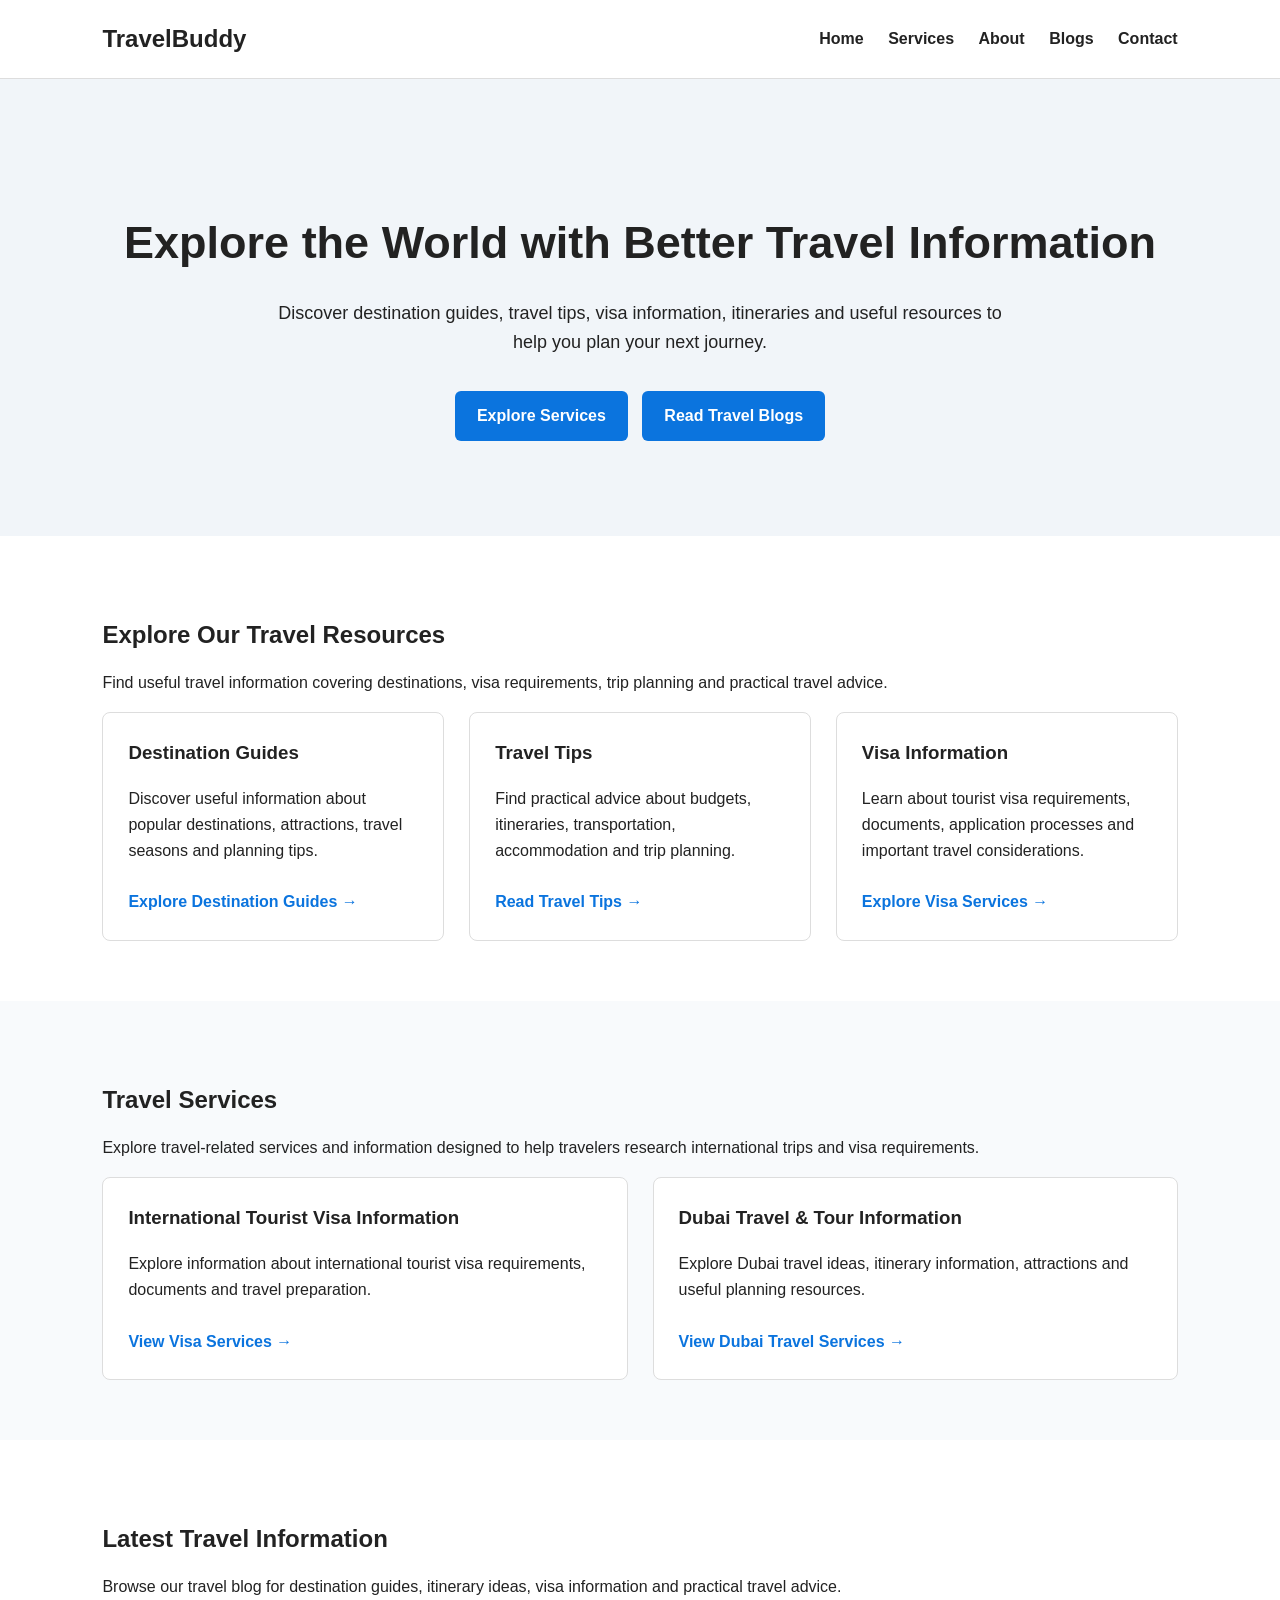
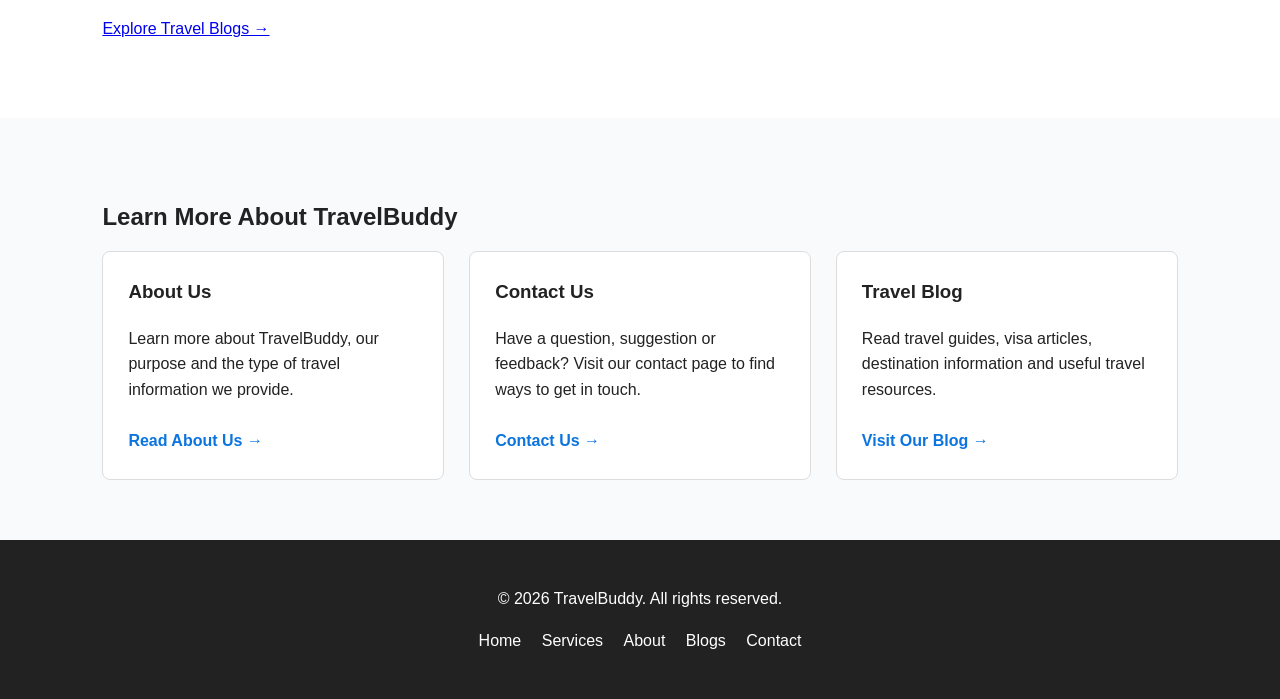
<file: index.html>
<!DOCTYPE html>
<html lang="en">

<head>
    <meta charset="UTF-8">
    <meta name="viewport" content="width=device-width, initial-scale=1.0">
    <meta name="google-site-verification" content="9HbAc55yupkmU5ysYImWGMhXhVtGtGlO1exs3QzbUYw" />

    <title>TravelBuddy | Travel Guides, Tips & Visa Information</title>

    <meta name="description"
        content="TravelBuddy provides destination guides, travel tips, visa information, itineraries and practical resources to help travelers plan their next journey.">

    <style>

        body {
            margin: 0;
            font-family: Arial, sans-serif;
            line-height: 1.6;
            color: #222;
        }

        header {
            background: #ffffff;
            padding: 20px 8%;
            display: flex;
            justify-content: space-between;
            align-items: center;
            border-bottom: 1px solid #ddd;
        }

        header h2 {
            margin: 0;
        }

        nav a {
            margin-left: 20px;
            text-decoration: none;
            color: #222;
            font-weight: 600;
        }

        nav a:hover {
            color: #0b74de;
        }

        .hero {
            padding: 90px 8%;
            background: #f1f5f9;
            text-align: center;
        }

        .hero h1 {
            font-size: 45px;
            margin-bottom: 20px;
        }

        .hero p {
            max-width: 750px;
            margin: auto;
            font-size: 18px;
        }

        .hero-buttons {
            margin-top: 30px;
        }

        .button {
            display: inline-block;
            padding: 12px 22px;
            margin: 5px;
            background: #0b74de;
            color: white;
            text-decoration: none;
            border-radius: 6px;
            font-weight: 600;
        }

        .button:hover {
            background: #083b66;
        }

        .section {
            padding: 60px 8%;
        }

        .section h2 {
            margin-bottom: 15px;
        }

        .cards {
            display: flex;
            gap: 25px;
            flex-wrap: wrap;
        }

        .card {
            flex: 1;
            min-width: 250px;
            padding: 25px;
            border: 1px solid #ddd;
            border-radius: 8px;
        }

        .card h3 {
            margin-top: 0;
        }

        .card a {
            display: inline-block;
            margin-top: 10px;
            color: #0b74de;
            text-decoration: none;
            font-weight: 600;
        }

        .card a:hover {
            text-decoration: underline;
        }

        .links-section {
            background: #f8fafc;
        }

        .links-section .card {
            background: #ffffff;
        }

        footer {
            background: #222;
            color: white;
            padding: 30px 8%;
            text-align: center;
        }

        footer a {
            color: white;
            text-decoration: none;
            margin: 0 8px;
        }

        footer a:hover {
            text-decoration: underline;
        }

        @media (max-width: 768px) {

            header {
                flex-direction: column;
                gap: 15px;
            }

            nav {
                text-align: center;
            }

            nav a {
                display: inline-block;
                margin: 5px 8px;
            }

            .hero {
                padding: 60px 6%;
            }

            .hero h1 {
                font-size: 34px;
            }

            .section {
                padding: 45px 6%;
            }

        }

    </style>
</head>


<body>


<header>

    <h2>TravelBuddy</h2>

    <nav>

        <a href="index.html">Home</a>

        <a href="services.html">Services</a>

        <a href="about.html">About</a>

        <a href="blogs.html">Blogs</a>

        <a href="contact.html">Contact</a>

    </nav>

</header>


<section class="hero">

    <h1>Explore the World with Better Travel Information</h1>

    <p>
        Discover destination guides, travel tips, visa information,
        itineraries and useful resources to help you plan your next journey.
    </p>

    <div class="hero-buttons">

        <a class="button" href="services.html">
            Explore Services
        </a>

        <a class="button" href="blogs.html">
            Read Travel Blogs
        </a>

    </div>

</section>


<section class="section">

    <h2>Explore Our Travel Resources</h2>

    <p>
        Find useful travel information covering destinations, visa
        requirements, trip planning and practical travel advice.
    </p>


    <div class="cards">


        <div class="card">

            <h3>Destination Guides</h3>

            <p>
                Discover useful information about popular destinations,
                attractions, travel seasons and planning tips.
            </p>

            <a href="blogs.html">
                Explore Destination Guides →
            </a>

        </div>


        <div class="card">

            <h3>Travel Tips</h3>

            <p>
                Find practical advice about budgets, itineraries,
                transportation, accommodation and trip planning.
            </p>

            <a href="blogs.html">
                Read Travel Tips →
            </a>

        </div>


        <div class="card">

            <h3>Visa Information</h3>

            <p>
                Learn about tourist visa requirements, documents,
                application processes and important travel considerations.
            </p>

            <a href="services.html">
                Explore Visa Services →
            </a>

        </div>


    </div>

</section>


<section class="section links-section">

    <h2>Travel Services</h2>

    <p>
        Explore travel-related services and information designed to help
        travelers research international trips and visa requirements.
    </p>


    <div class="cards">


        <div class="card">

            <h3>International Tourist Visa Information</h3>

            <p>
                Explore information about international tourist visa
                requirements, documents and travel preparation.
            </p>

            <a href="services.html">
                View Visa Services →
            </a>

        </div>


        <div class="card">

            <h3>Dubai Travel & Tour Information</h3>

            <p>
                Explore Dubai travel ideas, itinerary information,
                attractions and useful planning resources.
            </p>

            <a href="services.html">
                View Dubai Travel Services →
            </a>

        </div>


    </div>

</section>


<section class="section">

    <h2>Latest Travel Information</h2>

    <p>
        Browse our travel blog for destination guides, itinerary ideas,
        visa information and practical travel advice.
    </p>

    <p>
        <a href="blogs.html">
            Explore Travel Blogs →
        </a>
    </p>

</section>


<section class="section links-section">

    <h2>Learn More About TravelBuddy</h2>

    <div class="cards">


        <div class="card">

            <h3>About Us</h3>

            <p>
                Learn more about TravelBuddy, our purpose and the
                type of travel information we provide.
            </p>

            <a href="about.html">
                Read About Us →
            </a>

        </div>


        <div class="card">

            <h3>Contact Us</h3>

            <p>
                Have a question, suggestion or feedback? Visit our contact
                page to find ways to get in touch.
            </p>

            <a href="contact.html">
                Contact Us →
            </a>

        </div>


        <div class="card">

            <h3>Travel Blog</h3>

            <p>
                Read travel guides, visa articles, destination information
                and useful travel resources.
            </p>

            <a href="blogs.html">
                Visit Our Blog →
            </a>

        </div>


    </div>

</section>


<footer>

    <p>
        © 2026 TravelBuddy. All rights reserved.
    </p>

    <p>

        <a href="index.html">Home</a>

        <a href="services.html">Services</a>

        <a href="about.html">About</a>

        <a href="blogs.html">Blogs</a>

        <a href="contact.html">Contact</a>

    </p>

</footer>


</body>

</html>
</file>
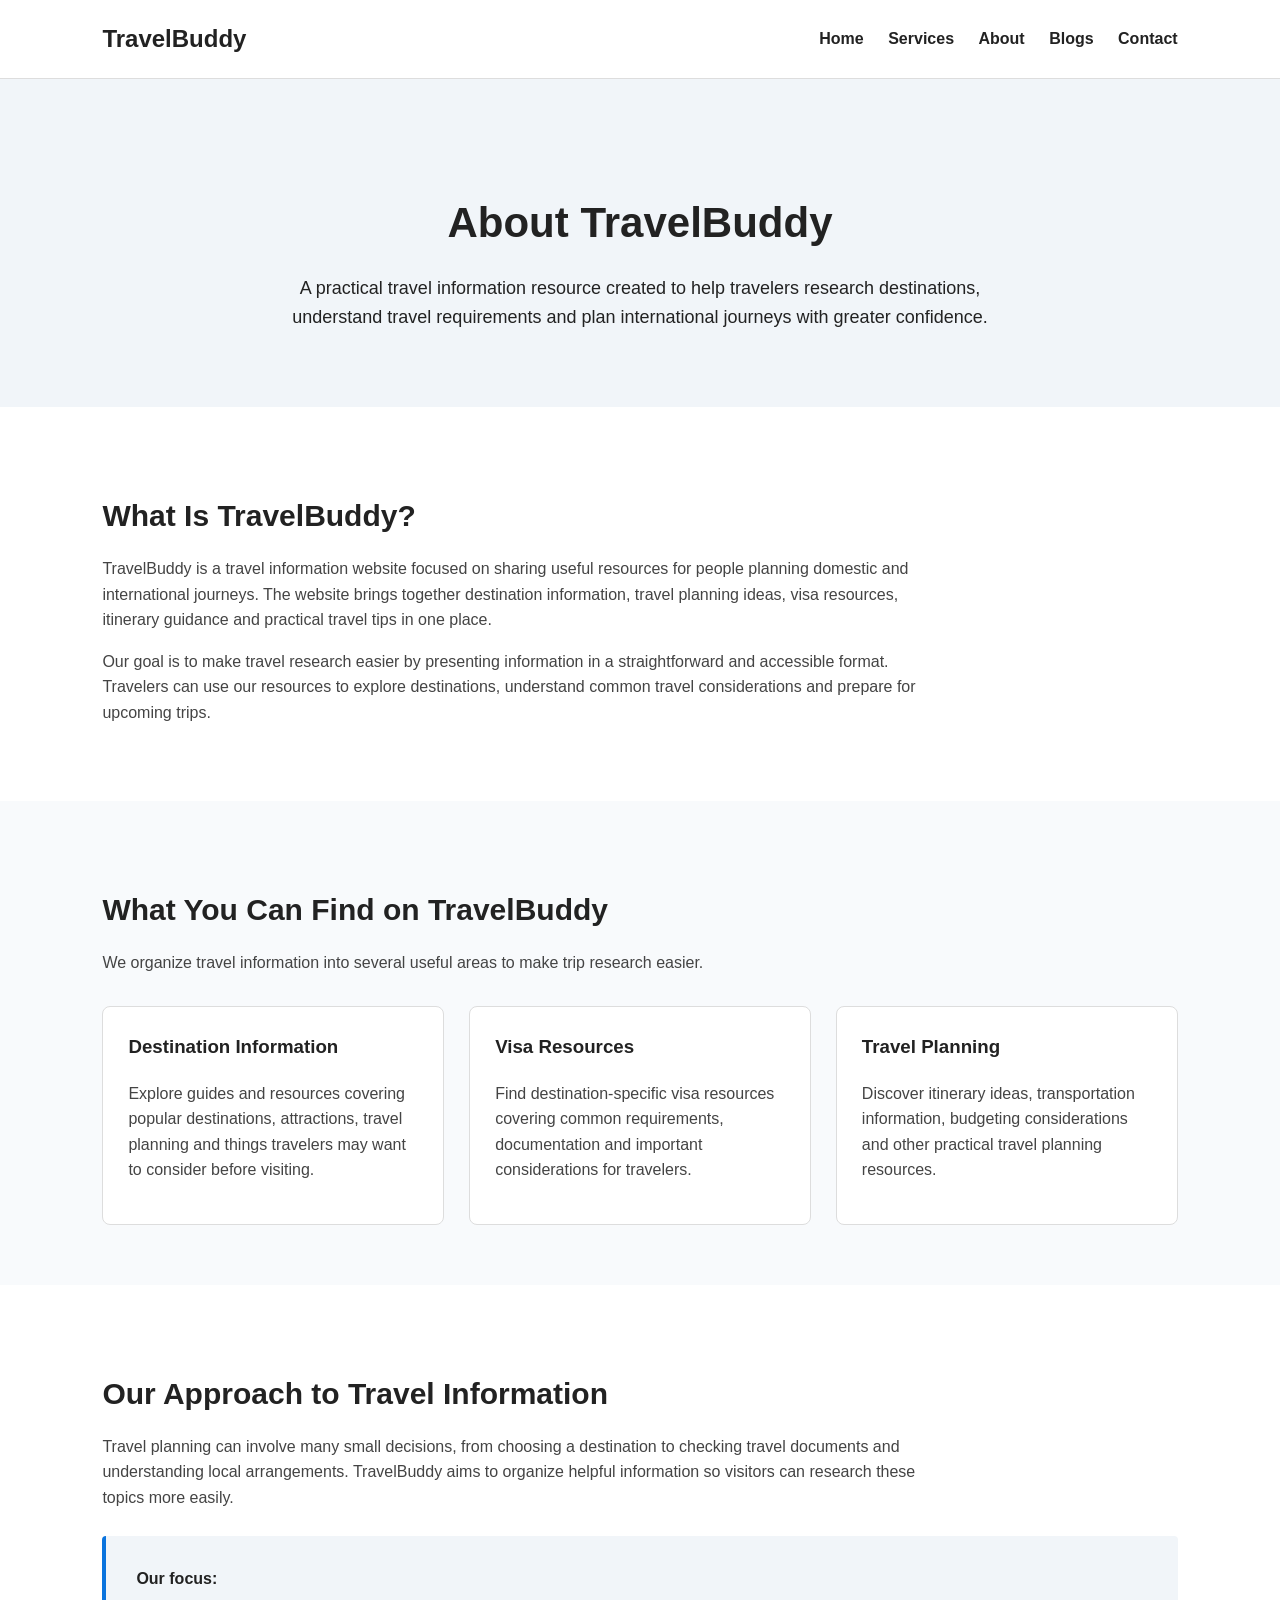
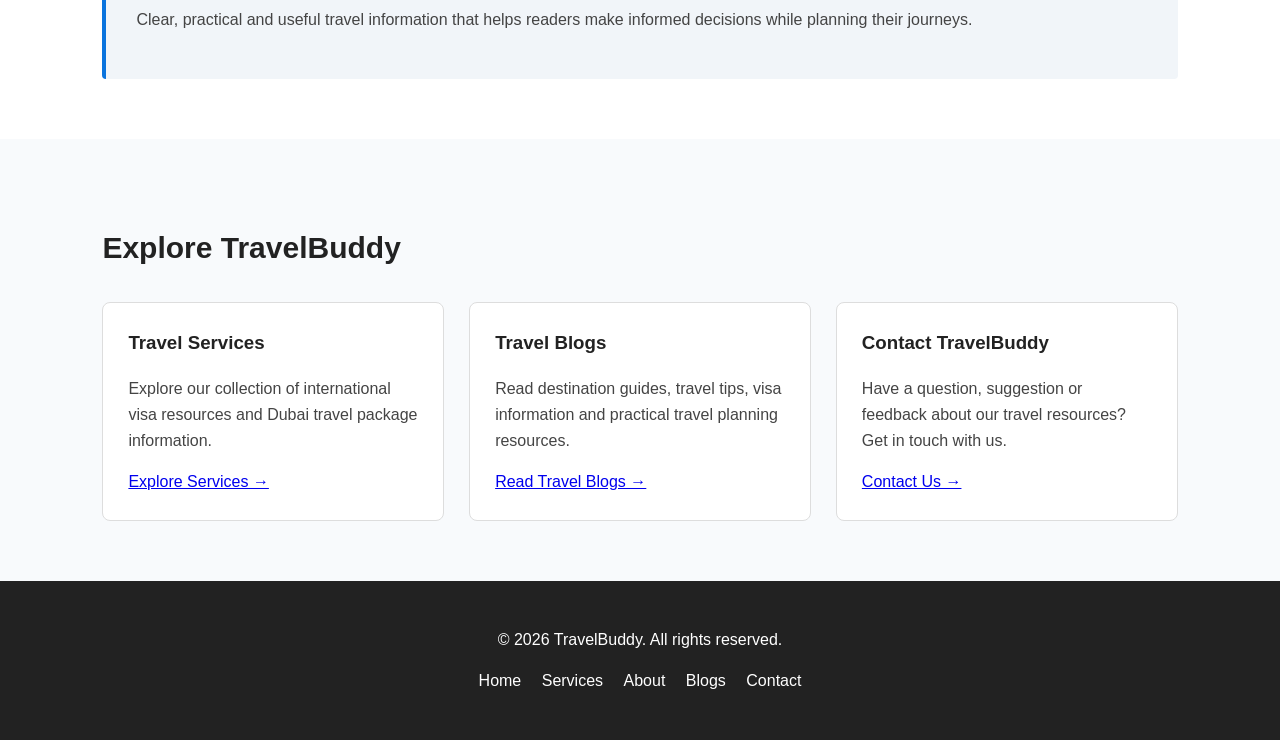
<file: about.html>
<!DOCTYPE html>
<html lang="en">

<head>

    <meta charset="UTF-8">
    <meta name="viewport" content="width=device-width, initial-scale=1.0">

    <title>About TravelBuddy | Travel Guides & Resources</title>

    <meta name="description"
        content="Learn about TravelBuddy, a travel information website providing destination guides, visa resources, travel tips and practical planning information.">

    <style>

        body {
            margin: 0;
            font-family: Arial, sans-serif;
            line-height: 1.6;
            color: #222;
        }

        header {
            background: #ffffff;
            padding: 20px 8%;
            display: flex;
            justify-content: space-between;
            align-items: center;
            border-bottom: 1px solid #ddd;
        }

        header h2 {
            margin: 0;
        }

        nav a {
            margin-left: 20px;
            text-decoration: none;
            color: #222;
            font-weight: 600;
        }

        nav a:hover {
            color: #0b74de;
        }

        .hero {
            padding: 75px 8%;
            background: #f1f5f9;
            text-align: center;
        }

        .hero h1 {
            font-size: 42px;
            margin-bottom: 18px;
        }

        .hero p {
            max-width: 750px;
            margin: auto;
            font-size: 18px;
        }

        .section {
            padding: 60px 8%;
        }

        .section h2 {
            margin-bottom: 15px;
            font-size: 30px;
        }

        .section p {
            max-width: 850px;
            color: #444;
        }

        .cards {
            display: flex;
            gap: 25px;
            flex-wrap: wrap;
            margin-top: 30px;
        }

        .card {
            flex: 1;
            min-width: 250px;
            padding: 25px;
            border: 1px solid #ddd;
            border-radius: 8px;
        }

        .card h3 {
            margin-top: 0;
        }

        .links-section {
            background: #f8fafc;
        }

        .links-section .card {
            background: #ffffff;
        }

        .highlight {
            background: #f1f5f9;
            padding: 30px;
            border-left: 4px solid #0b74de;
            margin-top: 25px;
            border-radius: 4px;
        }

        footer {
            background: #222;
            color: white;
            padding: 30px 8%;
            text-align: center;
        }

        footer a {
            color: white;
            text-decoration: none;
            margin: 0 8px;
        }

        footer a:hover {
            text-decoration: underline;
        }

        @media (max-width: 768px) {

            header {
                flex-direction: column;
                gap: 15px;
            }

            nav {
                text-align: center;
            }

            nav a {
                display: inline-block;
                margin: 5px 8px;
            }

            .hero {
                padding: 60px 6%;
            }

            .hero h1 {
                font-size: 34px;
            }

            .section {
                padding: 45px 6%;
            }

        }

    </style>

</head>


<body>


<header>

    <h2>TravelBuddy</h2>

    <nav>

        <a href="index.html">Home</a>

        <a href="services.html">Services</a>

        <a href="about.html">About</a>

        <a href="blogs.html">Blogs</a>

        <a href="contact.html">Contact</a>

    </nav>

</header>


<section class="hero">

    <h1>About TravelBuddy</h1>

    <p>
        A practical travel information resource created to help travelers
        research destinations, understand travel requirements and plan
        international journeys with greater confidence.
    </p>

</section>


<section class="section">

    <h2>What Is TravelBuddy?</h2>

    <p>
        TravelBuddy is a travel information website focused on sharing
        useful resources for people planning domestic and international
        journeys. The website brings together destination information,
        travel planning ideas, visa resources, itinerary guidance and
        practical travel tips in one place.
    </p>

    <p>
        Our goal is to make travel research easier by presenting
        information in a straightforward and accessible format.
        Travelers can use our resources to explore destinations,
        understand common travel considerations and prepare for upcoming
        trips.
    </p>

</section>


<section class="section links-section">

    <h2>What You Can Find on TravelBuddy</h2>

    <p>
        We organize travel information into several useful areas to make
        trip research easier.
    </p>


    <div class="cards">


        <div class="card">

            <h3>Destination Information</h3>

            <p>
                Explore guides and resources covering popular destinations,
                attractions, travel planning and things travelers may want
                to consider before visiting.
            </p>

        </div>


        <div class="card">

            <h3>Visa Resources</h3>

            <p>
                Find destination-specific visa resources covering common
                requirements, documentation and important considerations
                for travelers.
            </p>

        </div>


        <div class="card">

            <h3>Travel Planning</h3>

            <p>
                Discover itinerary ideas, transportation information,
                budgeting considerations and other practical travel
                planning resources.
            </p>

        </div>


    </div>

</section>


<section class="section">

    <h2>Our Approach to Travel Information</h2>

    <p>
        Travel planning can involve many small decisions, from choosing
        a destination to checking travel documents and understanding
        local arrangements. TravelBuddy aims to organize helpful
        information so visitors can research these topics more easily.
    </p>

    <div class="highlight">

        <strong>Our focus:</strong>

        <p>
            Clear, practical and useful travel information that helps
            readers make informed decisions while planning their journeys.
        </p>

    </div>

</section>


<section class="section links-section">

    <h2>Explore TravelBuddy</h2>

    <div class="cards">


        <div class="card">

            <h3>Travel Services</h3>

            <p>
                Explore our collection of international visa resources
                and Dubai travel package information.
            </p>

            <a href="services.html">
                Explore Services →
            </a>

        </div>


        <div class="card">

            <h3>Travel Blogs</h3>

            <p>
                Read destination guides, travel tips, visa information
                and practical travel planning resources.
            </p>

            <a href="blogs.html">
                Read Travel Blogs →
            </a>

        </div>


        <div class="card">

            <h3>Contact TravelBuddy</h3>

            <p>
                Have a question, suggestion or feedback about our
                travel resources? Get in touch with us.
            </p>

            <a href="contact.html">
                Contact Us →
            </a>

        </div>


    </div>

</section>


<footer>

    <p>
        © 2026 TravelBuddy. All rights reserved.
    </p>

    <p>

        <a href="index.html">Home</a>

        <a href="services.html">Services</a>

        <a href="about.html">About</a>

        <a href="blogs.html">Blogs</a>

        <a href="contact.html">Contact</a>

    </p>

</footer>


</body>

</html>
</file>
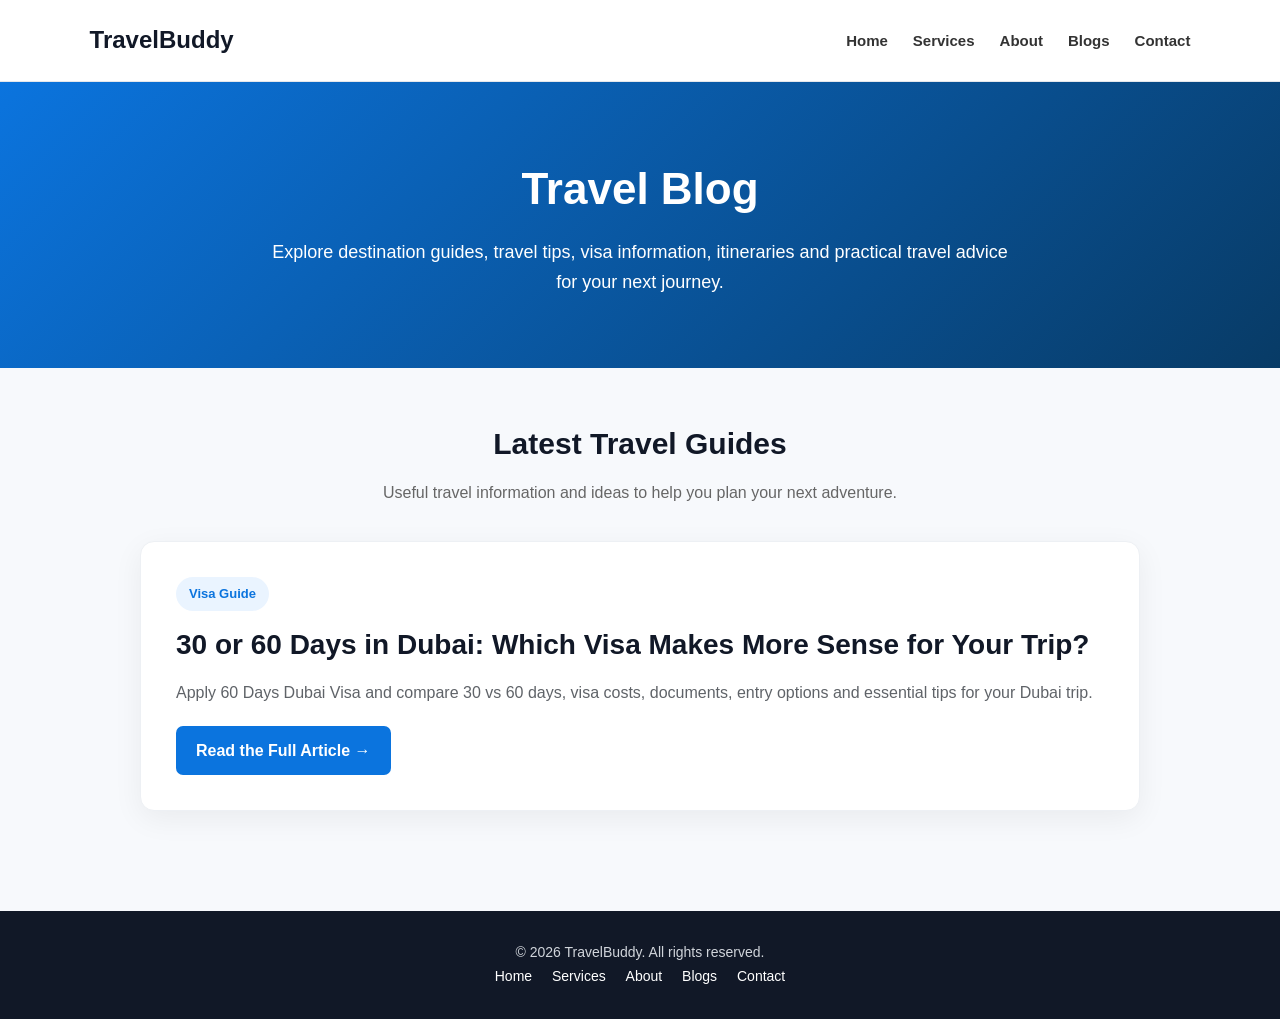
<file: blogs.html>
<!DOCTYPE html>
<html lang="en">

<head>

    <meta charset="UTF-8">
    <meta name="viewport" content="width=device-width, initial-scale=1.0">

    <title>Travel Blog | TravelBuddy</title>

    <meta name="description"
        content="Read TravelBuddy travel guides, destination tips, visa information, itineraries and practical travel advice for planning your next journey.">

    <style>

        * {
            box-sizing: border-box;
            margin: 0;
            padding: 0;
        }

        body {
            font-family: Arial, Helvetica, sans-serif;
            line-height: 1.7;
            color: #222;
            background: #f7f9fc;
        }

        header {
            background: #ffffff;
            padding: 20px 7%;
            display: flex;
            justify-content: space-between;
            align-items: center;
            border-bottom: 1px solid #e5e7eb;
        }

        header h2 {
            font-size: 24px;
            color: #111827;
        }

        nav {
            display: flex;
            gap: 25px;
            align-items: center;
        }

        nav a {
            text-decoration: none;
            color: #333;
            font-size: 15px;
            font-weight: 600;
        }

        nav a:hover {
            color: #0b74de;
        }

        .hero {
            background: linear-gradient(135deg, #0b74de, #083b66);
            color: white;
            text-align: center;
            padding: 70px 20px;
        }

        .hero h1 {
            font-size: 44px;
            margin-bottom: 10px;
        }

        .hero p {
            max-width: 750px;
            margin: auto;
            font-size: 18px;
        }

        main {
            max-width: 1050px;
            margin: auto;
            padding: 50px 25px;
        }

        .section-intro {
            text-align: center;
            margin-bottom: 35px;
        }

        .section-intro h2 {
            font-size: 30px;
            margin-bottom: 10px;
            color: #111827;
        }

        .section-intro p {
            color: #666;
        }

        .article-card {
            background: #ffffff;
            padding: 35px;
            margin-bottom: 30px;
            border-radius: 14px;
            border: 1px solid #edf0f4;
            box-shadow: 0 8px 30px rgba(0, 0, 0, 0.06);
        }

        .article-label {
            display: inline-block;
            background: #eaf4ff;
            color: #0b74de;
            padding: 6px 13px;
            border-radius: 20px;
            font-size: 13px;
            font-weight: bold;
            margin-bottom: 15px;
        }

        .article-card h2 {
            font-size: 28px;
            line-height: 1.35;
            margin-bottom: 15px;
        }

        .article-card h2 a {
            color: #111827;
            text-decoration: none;
        }

        .article-card h2 a:hover {
            color: #0b74de;
        }

        .article-card p {
            color: #5f6368;
            font-size: 16px;
            margin-bottom: 20px;
        }

        .read-more {
            display: inline-block;
            background: #0b74de;
            color: #ffffff;
            text-decoration: none;
            padding: 11px 20px;
            border-radius: 7px;
            font-weight: bold;
        }

        .read-more:hover {
            background: #083b66;
        }

        footer {
            background: #111827;
            color: #d1d5db;
            text-align: center;
            padding: 30px 20px;
            margin-top: 20px;
        }

        footer p {
            font-size: 14px;
        }

        footer a {
            color: #ffffff;
            text-decoration: none;
            margin: 0 8px;
        }

        footer a:hover {
            text-decoration: underline;
        }

        @media (max-width: 768px) {

            header {
                flex-direction: column;
                gap: 15px;
                padding: 18px 20px;
            }

            nav {
                flex-wrap: wrap;
                justify-content: center;
                gap: 15px;
            }

            .hero {
                padding: 55px 20px;
            }

            .hero h1 {
                font-size: 34px;
            }

            main {
                padding: 40px 18px;
            }

            .article-card {
                padding: 25px 20px;
            }

            .article-card h2 {
                font-size: 23px;
            }

        }

    </style>

</head>


<body>


<header>

    <h2>TravelBuddy</h2>

    <nav>

        <a href="index.html">Home</a>

        <a href="services.html">Services</a>

        <a href="about.html">About</a>

        <a href="blogs.html">Blogs</a>

        <a href="contact.html">Contact</a>

    </nav>

</header>


<section class="hero">

    <h1>Travel Blog</h1>

    <p>
        Explore destination guides, travel tips, visa information,
        itineraries and practical travel advice for your next journey.
    </p>

</section>


<main>


    <div class="section-intro">

        <h2>Latest Travel Guides</h2>

        <p>
            Useful travel information and ideas to help you plan your next adventure.
        </p>

    </div>


    <!-- BLOG 1 -->


<article class="article-card">

    <span class="article-label">Visa Guide</span>

    <h2>
        <a href="blogs/30-or-60-days-dubai-visa.html">
            30 or 60 Days in Dubai: Which Visa Makes More Sense for Your Trip?
        </a>
    </h2>

    <p>
     Apply 60 Days Dubai Visa and compare 30 vs 60 days, visa costs, documents, entry options and essential tips for your Dubai trip.
    </p>

    <a class="read-more"
       href="blogs/30-or-60-days-dubai-visa.html">
        Read the Full Article →
    </a>

</article>

   

 


    <!--
    ==========================================
    ADD NEW BLOG POSTS ABOVE THIS COMMENT
    ==========================================

    Example:

    <article class="article-card">

        <span class="article-label">
            Travel Guide
        </span>

        <h2>

            <a href="blogs/your-blog-file.html">

                Your Blog Title Here

            </a>

        </h2>

        <p>

            Write a short description of your article here.

        </p>

        <a class="read-more"
            href="blogs/your-blog-file.html">

            Read the Full Article →

        </a>

    </article>

    -->


</main>


<footer>

    <p>
        © 2026 TravelBuddy. All rights reserved.
    </p>

    <p>

        <a href="index.html">Home</a>

        <a href="services.html">Services</a>

        <a href="about.html">About</a>

        <a href="blogs.html">Blogs</a>

        <a href="contact.html">Contact</a>

    </p>

</footer>


</body>

</html>
</file>
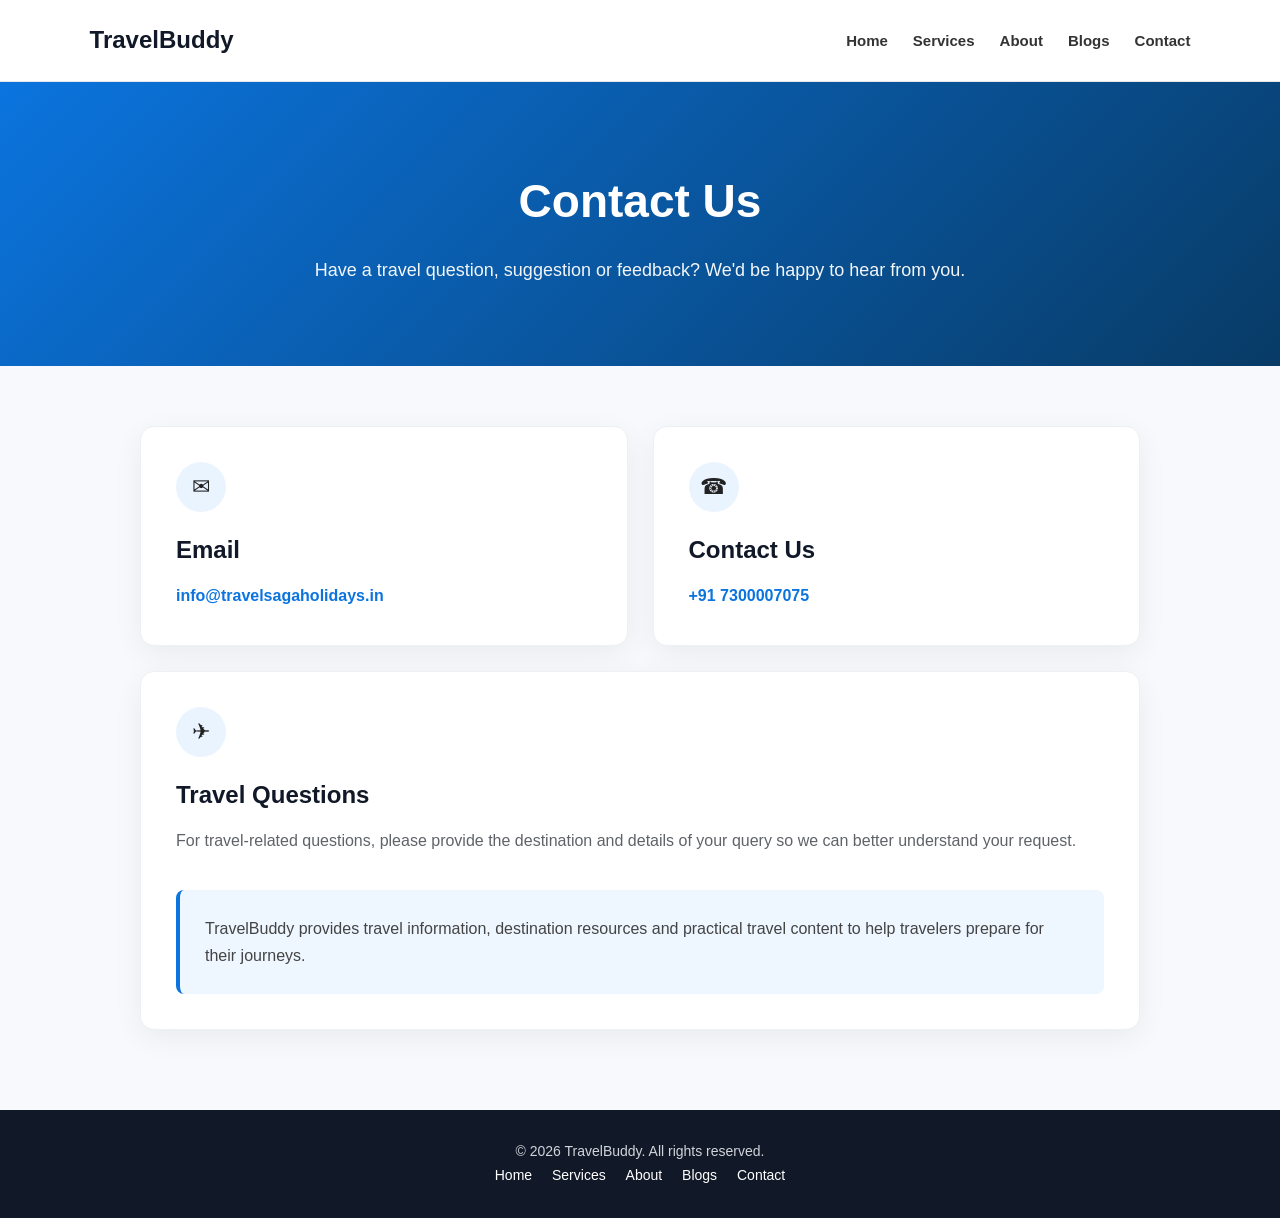
<file: contact.html>
<!DOCTYPE html>
<html lang="en">

<head>

    <meta charset="UTF-8">
    <meta name="viewport" content="width=device-width, initial-scale=1.0">

    <title>Contact TravelBuddy | Travel Information</title>

    <meta name="description"
        content="Contact TravelBuddy for travel information, content suggestions and general travel-related questions.">

    <style>

        * {
            box-sizing: border-box;
            margin: 0;
            padding: 0;
        }

        body {
            font-family: Arial, Helvetica, sans-serif;
            line-height: 1.7;
            color: #222;
            background: #f7f9fc;
        }

        header {
            background: #ffffff;
            padding: 20px 7%;
            display: flex;
            justify-content: space-between;
            align-items: center;
            border-bottom: 1px solid #e5e7eb;
            position: sticky;
            top: 0;
            z-index: 1000;
        }

        header h2 {
            font-size: 24px;
            color: #111827;
        }

        nav {
            display: flex;
            gap: 25px;
            align-items: center;
        }

        nav a {
            text-decoration: none;
            color: #333;
            font-size: 15px;
            font-weight: 600;
            transition: color 0.3s ease;
        }

        nav a:hover {
            color: #0b74de;
        }

        .hero {
            background: linear-gradient(135deg, #0b74de, #083b66);
            color: white;
            text-align: center;
            padding: 80px 20px;
        }

        .hero h1 {
            font-size: 46px;
            margin-bottom: 15px;
        }

        .hero p {
            max-width: 720px;
            margin: auto;
            font-size: 18px;
            opacity: 0.95;
        }

        main {
            max-width: 1050px;
            margin: 0 auto;
            padding: 60px 25px;
        }

        .contact-grid {
            display: grid;
            grid-template-columns: repeat(2, 1fr);
            gap: 25px;
        }

        .contact-card {
            background: white;
            padding: 35px;
            border-radius: 14px;
            box-shadow: 0 8px 30px rgba(0, 0, 0, 0.06);
            border: 1px solid #edf0f4;
        }

        .contact-card.full {
            grid-column: 1 / -1;
        }

        .contact-icon {
            width: 50px;
            height: 50px;
            display: flex;
            align-items: center;
            justify-content: center;
            background: #eaf4ff;
            border-radius: 50%;
            font-size: 22px;
            margin-bottom: 18px;
        }

        .contact-card h2 {
            color: #111827;
            font-size: 24px;
            margin-bottom: 12px;
        }

        .contact-card p {
            color: #5f6368;
            font-size: 16px;
        }

        .contact-card a {
            color: #0b74de;
            text-decoration: none;
            font-weight: 600;
        }

        .contact-card a:hover {
            text-decoration: underline;
        }

        .note {
            margin-top: 35px;
            padding: 25px;
            background: #eef6ff;
            border-left: 4px solid #0b74de;
            border-radius: 8px;
            color: #444;
        }

        footer {
            background: #111827;
            color: #d1d5db;
            text-align: center;
            padding: 30px 20px;
            margin-top: 20px;
        }

        footer p {
            font-size: 14px;
        }

        footer a {
            color: #ffffff;
            text-decoration: none;
            margin: 0 8px;
        }

        footer a:hover {
            text-decoration: underline;
        }

        @media (max-width: 768px) {

            header {
                flex-direction: column;
                gap: 15px;
                padding: 18px 20px;
            }

            nav {
                gap: 15px;
                flex-wrap: wrap;
                justify-content: center;
            }

            .hero {
                padding: 60px 20px;
            }

            .hero h1 {
                font-size: 34px;
            }

            main {
                padding: 40px 18px;
            }

            .contact-grid {
                grid-template-columns: 1fr;
            }

            .contact-card.full {
                grid-column: auto;
            }

            .contact-card {
                padding: 28px 22px;
            }

        }

    </style>

</head>


<body>


<header>

    <h2>TravelBuddy</h2>

    <nav>

        <a href="index.html">Home</a>

        <a href="services.html">Services</a>

        <a href="about.html">About</a>

        <a href="blogs.html">Blogs</a>

        <a href="contact.html">Contact</a>

    </nav>

</header>


<section class="hero">

    <h1>Contact Us</h1>

    <p>
        Have a travel question, suggestion or feedback?
        We'd be happy to hear from you.
    </p>

</section>


<main>


    <div class="contact-grid">


        <div class="contact-card">

            <div class="contact-icon">✉</div>

            <h2>Email</h2>

            <p>

                <a href="mailto:info@travelsagaholidays.in">
                    info@travelsagaholidays.in
                </a>

            </p>

        </div>


        <div class="contact-card">

            <div class="contact-icon">☎</div>

            <h2>Contact Us</h2>

            <p>

                <a href="tel:+917300007075">
                    +91 7300007075
                </a>

            </p>

        </div>


        <div class="contact-card full">

            <div class="contact-icon">✈</div>

            <h2>Travel Questions</h2>

            <p>
                For travel-related questions, please provide the destination
                and details of your query so we can better understand your
                request.
            </p>


            <div class="note">

                TravelBuddy provides travel information, destination
                resources and practical travel content to help travelers
                prepare for their journeys.

            </div>

        </div>


    </div>


</main>


<footer>

    <p>
        © 2026 TravelBuddy. All rights reserved.
    </p>

    <p>

        <a href="index.html">Home</a>

        <a href="services.html">Services</a>

        <a href="about.html">About</a>

        <a href="blogs.html">Blogs</a>

        <a href="contact.html">Contact</a>

    </p>

</footer>


</body>

</html>
</file>
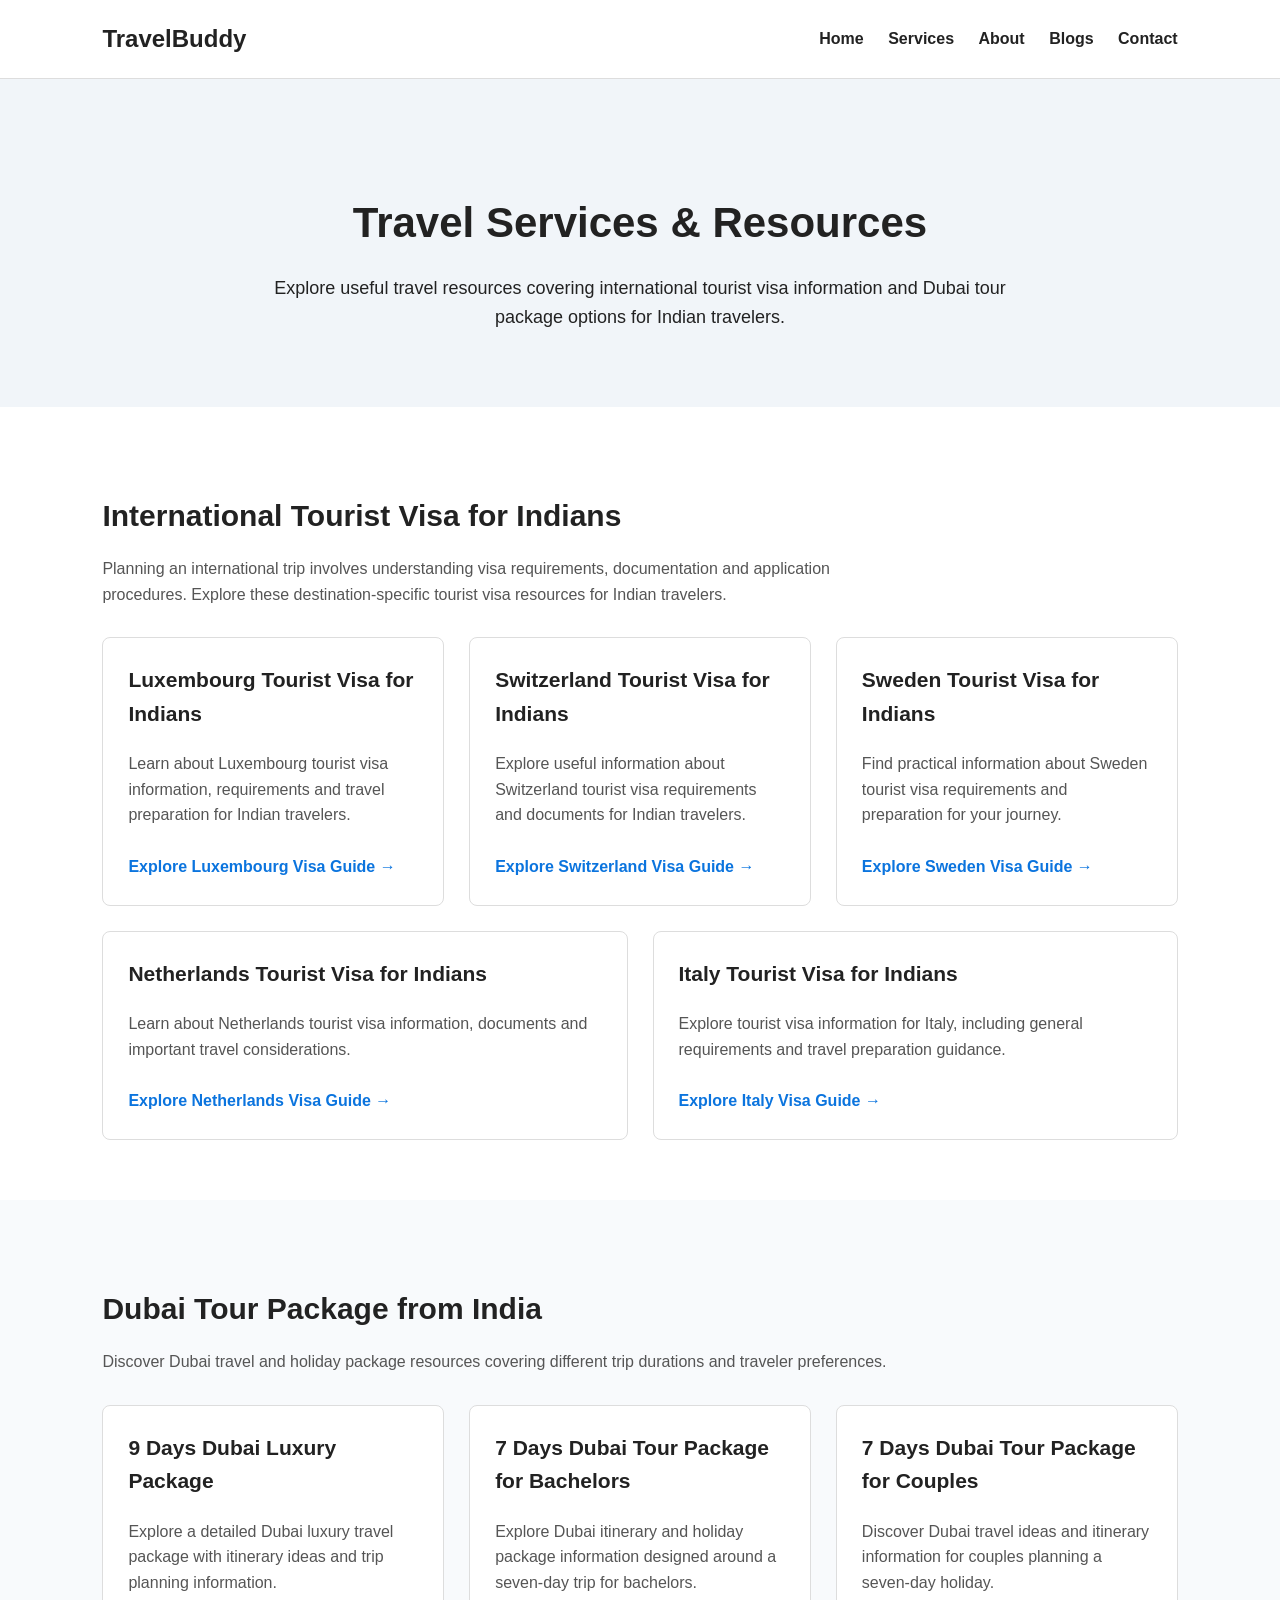
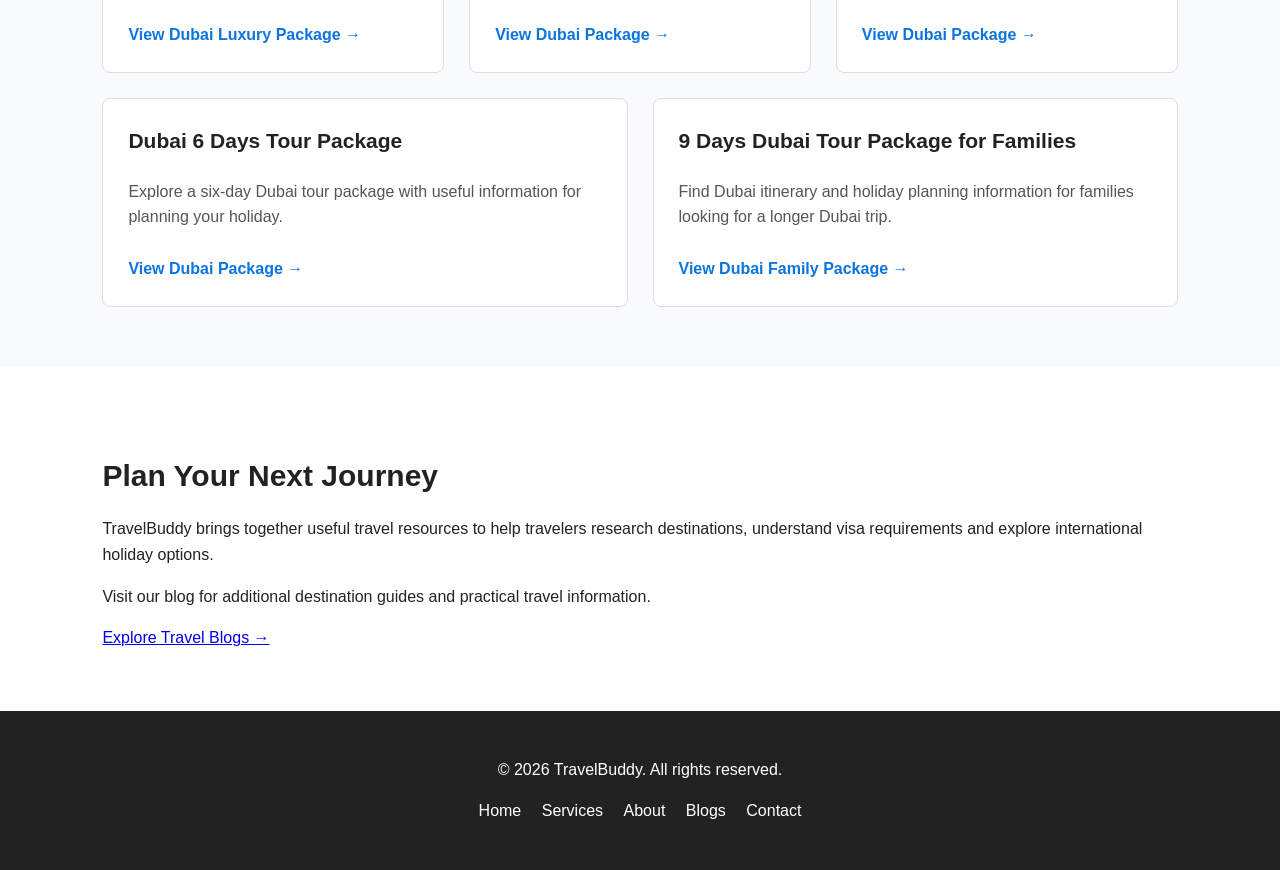
<file: services.html>
<!DOCTYPE html>
<html lang="en">

<head>

    <meta charset="UTF-8">
    <meta name="viewport" content="width=device-width, initial-scale=1.0">

    <title>Travel Services | TravelBuddy</title>

    <meta name="description"
        content="Explore international tourist visa information and Dubai tour package resources for Indian travelers through TravelBuddy.">

    <style>

        body {
            margin: 0;
            font-family: Arial, sans-serif;
            line-height: 1.6;
            color: #222;
        }

        header {
            background: #ffffff;
            padding: 20px 8%;
            display: flex;
            justify-content: space-between;
            align-items: center;
            border-bottom: 1px solid #ddd;
        }

        header h2 {
            margin: 0;
        }

        nav a {
            margin-left: 20px;
            text-decoration: none;
            color: #222;
            font-weight: 600;
        }

        nav a:hover {
            color: #0b74de;
        }

        .hero {
            padding: 75px 8%;
            background: #f1f5f9;
            text-align: center;
        }

        .hero h1 {
            font-size: 42px;
            margin-bottom: 18px;
        }

        .hero p {
            max-width: 750px;
            margin: auto;
            font-size: 18px;
        }

        .section {
            padding: 60px 8%;
        }

        .section h2 {
            margin-bottom: 15px;
            font-size: 30px;
        }

        .section-intro {
            max-width: 800px;
            margin-bottom: 30px;
            color: #555;
        }

        .cards {
            display: flex;
            gap: 25px;
            flex-wrap: wrap;
        }

        .card {
            flex: 1;
            min-width: 250px;
            padding: 25px;
            border: 1px solid #ddd;
            border-radius: 8px;
            background: #ffffff;
        }

        .card h3 {
            margin-top: 0;
            font-size: 21px;
        }

        .card p {
            color: #555;
        }

        .card a {
            display: inline-block;
            margin-top: 10px;
            color: #0b74de;
            text-decoration: none;
            font-weight: 600;
        }

        .card a:hover {
            text-decoration: underline;
        }

        .links-section {
            background: #f8fafc;
        }

        footer {
            background: #222;
            color: white;
            padding: 30px 8%;
            text-align: center;
        }

        footer a {
            color: white;
            text-decoration: none;
            margin: 0 8px;
        }

        footer a:hover {
            text-decoration: underline;
        }

        @media (max-width: 768px) {

            header {
                flex-direction: column;
                gap: 15px;
            }

            nav {
                text-align: center;
            }

            nav a {
                display: inline-block;
                margin: 5px 8px;
            }

            .hero {
                padding: 60px 6%;
            }

            .hero h1 {
                font-size: 34px;
            }

            .section {
                padding: 45px 6%;
            }

        }

    </style>

</head>


<body>


<header>

    <h2>TravelBuddy</h2>

    <nav>

        <a href="index.html">Home</a>

        <a href="services.html">Services</a>

        <a href="about.html">About</a>

        <a href="blogs.html">Blogs</a>

        <a href="contact.html">Contact</a>

    </nav>

</header>


<section class="hero">

    <h1>Travel Services & Resources</h1>

    <p>
        Explore useful travel resources covering international tourist
        visa information and Dubai tour package options for Indian travelers.
    </p>

</section>


<section class="section">

    <h2>International Tourist Visa for Indians</h2>

    <p class="section-intro">
        Planning an international trip involves understanding visa
        requirements, documentation and application procedures. Explore
        these destination-specific tourist visa resources for Indian travelers.
    </p>


    <div class="cards">


        <div class="card">

            <h3>Luxembourg Tourist Visa for Indians</h3>

            <p>
                Learn about Luxembourg tourist visa information,
                requirements and travel preparation for Indian travelers.
            </p>

            <a href="https://travelsagaholidays.in/travel/luxembourg-tourist-visa-for-indians/">
                Explore Luxembourg Visa Guide →
            </a>

        </div>


        <div class="card">

            <h3>Switzerland Tourist Visa for Indians</h3>

            <p>
                Explore useful information about Switzerland tourist visa
                requirements and documents for Indian travelers.
            </p>

            <a href="https://travelsagaholidays.in/travel/switzerland-tourist-visa-for-indians/">
                Explore Switzerland Visa Guide →
            </a>

        </div>


        <div class="card">

            <h3>Sweden Tourist Visa for Indians</h3>

            <p>
                Find practical information about Sweden tourist visa
                requirements and preparation for your journey.
            </p>

            <a href="https://travelsagaholidays.in/travel/sweden-tourist-visa-for-indians/">
                Explore Sweden Visa Guide →
            </a>

        </div>


        <div class="card">

            <h3>Netherlands Tourist Visa for Indians</h3>

            <p>
                Learn about Netherlands tourist visa information,
                documents and important travel considerations.
            </p>

            <a href="https://travelsagaholidays.in/travel/netherlands-tourist-visa-for-indians/">
                Explore Netherlands Visa Guide →
            </a>

        </div>


        <div class="card">

            <h3>Italy Tourist Visa for Indians</h3>

            <p>
                Explore tourist visa information for Italy, including
                general requirements and travel preparation guidance.
            </p>

            <a href="https://travelsagaholidays.in/travel/italy-tourist-visa-for-indians/E">
                Explore Italy Visa Guide →
            </a>

        </div>


    </div>

</section>


<section class="section links-section">

    <h2>Dubai Tour Package from India</h2>

    <p class="section-intro">
        Discover Dubai travel and holiday package resources covering
        different trip durations and traveler preferences.
    </p>


    <div class="cards">


        <div class="card">

            <h3>9 Days Dubai Luxury Package</h3>

            <p>
                Explore a detailed Dubai luxury travel package with
                itinerary ideas and trip planning information.
            </p>

            <a href="https://travelsagaholidays.in/travel/9-days-dubai-luxury-package/">
                View Dubai Luxury Package →
            </a>

        </div>


        <div class="card">

            <h3>7 Days Dubai Tour Package for Bachelors</h3>

            <p>
                Explore Dubai itinerary and holiday package information
                designed around a seven-day trip for bachelors.
            </p>

            <a href="https://travelsagaholidays.in/travel/7-days-dubai-tour-package-for-bachelors/">
                View Dubai Package →
            </a>

        </div>


        <div class="card">

            <h3>7 Days Dubai Tour Package for Couples</h3>

            <p>
                Discover Dubai travel ideas and itinerary information
                for couples planning a seven-day holiday.
            </p>

            <a href="https://travelsagaholidays.in/travel/7-days-dubai-tour-package-for-couples/">
                View Dubai Package →
            </a>

        </div>


        <div class="card">

            <h3>Dubai 6 Days Tour Package</h3>

            <p>
                Explore a six-day Dubai tour package with useful
                information for planning your holiday.
            </p>

            <a href="https://travelsagaholidays.in/travel/dubai-6-days-tour-package/">
                View Dubai Package →
            </a>

        </div>


        <div class="card">

            <h3>9 Days Dubai Tour Package for Families</h3>

            <p>
                Find Dubai itinerary and holiday planning information
                for families looking for a longer Dubai trip.
            </p>

            <a href="https://travelsagaholidays.in/travel/9-days-dubai-tour-package-for-families/">
                View Dubai Family Package →
            </a>

        </div>


    </div>

</section>


<section class="section">

    <h2>Plan Your Next Journey</h2>

    <p>
        TravelBuddy brings together useful travel resources to help
        travelers research destinations, understand visa requirements
        and explore international holiday options.
    </p>

    <p>
        Visit our blog for additional destination guides and practical
        travel information.
    </p>

    <a href="blogs.html">
        Explore Travel Blogs →
    </a>

</section>


<footer>

    <p>
        © 2026 TravelBuddy. All rights reserved.
    </p>

    <p>

        <a href="index.html">Home</a>

        <a href="services.html">Services</a>

        <a href="about.html">About</a>

        <a href="blogs.html">Blogs</a>

        <a href="contact.html">Contact</a>

    </p>

</footer>


</body>

</html>
</file>
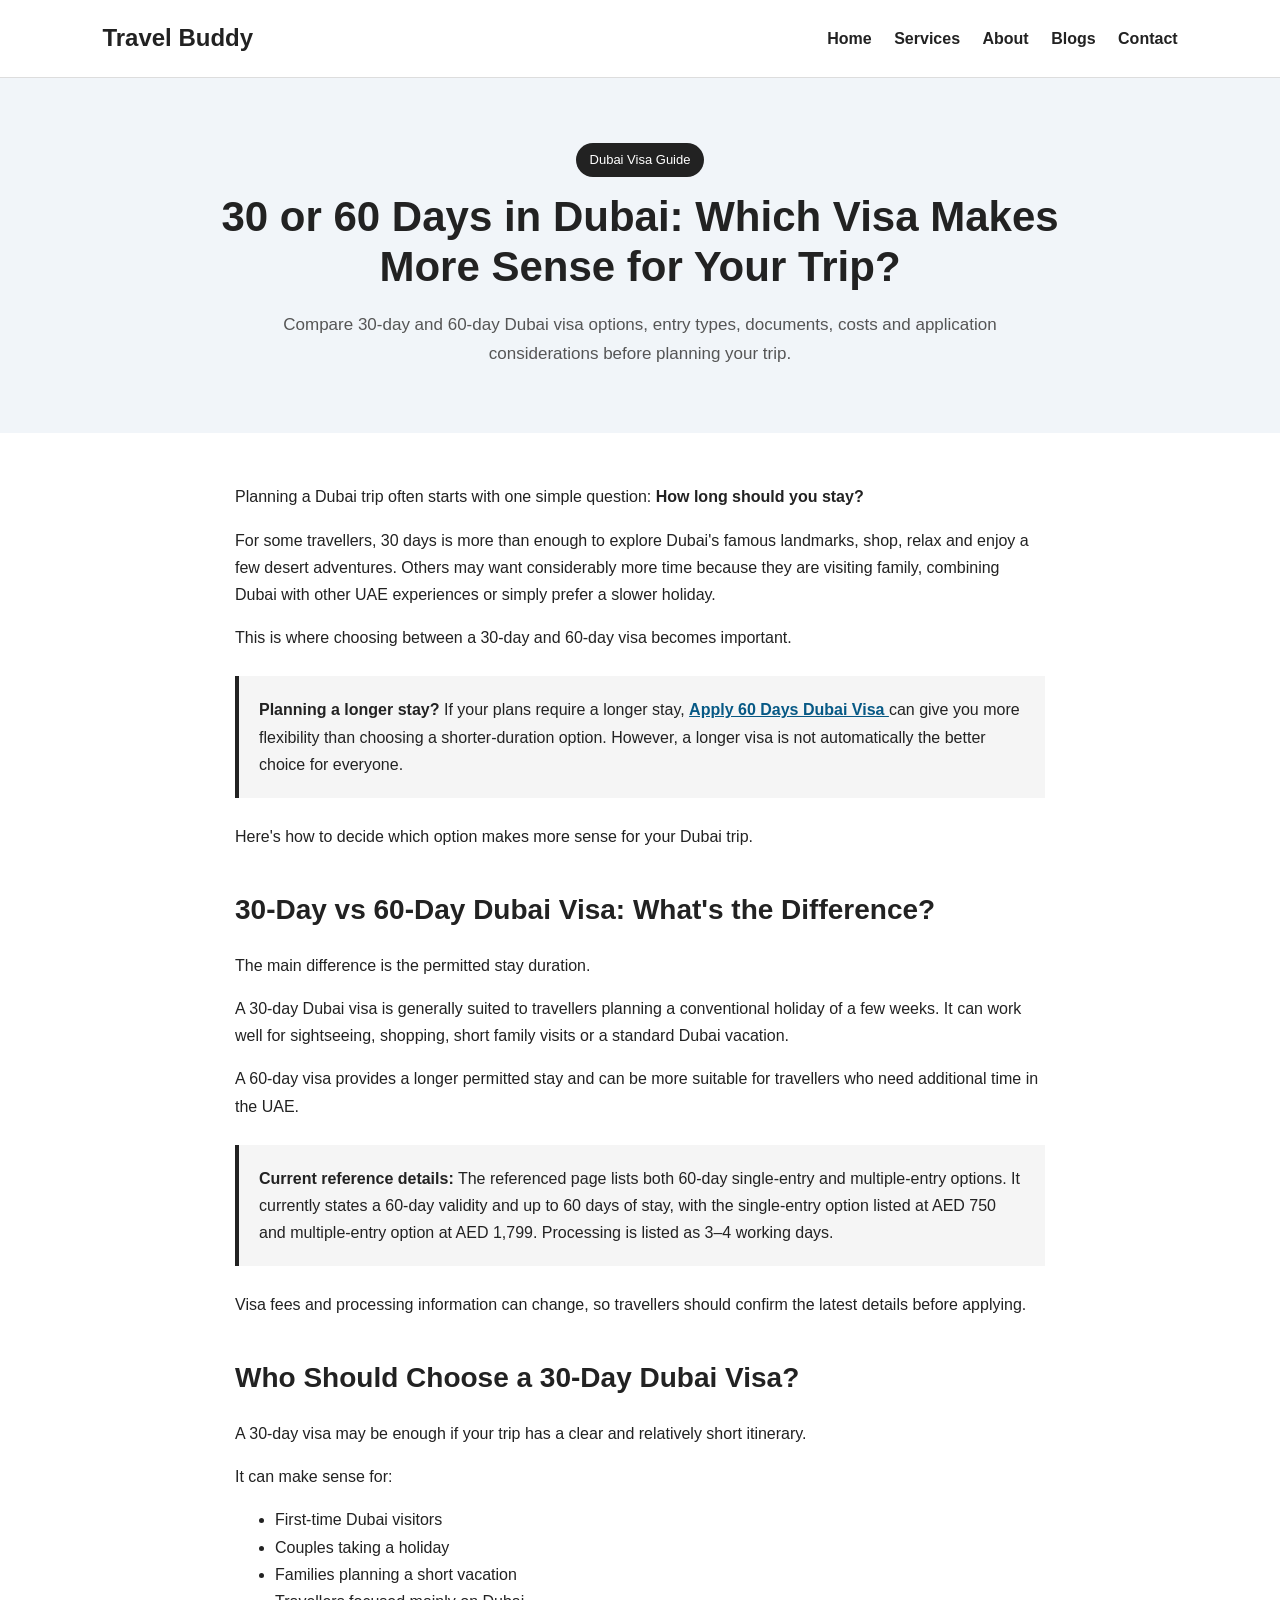
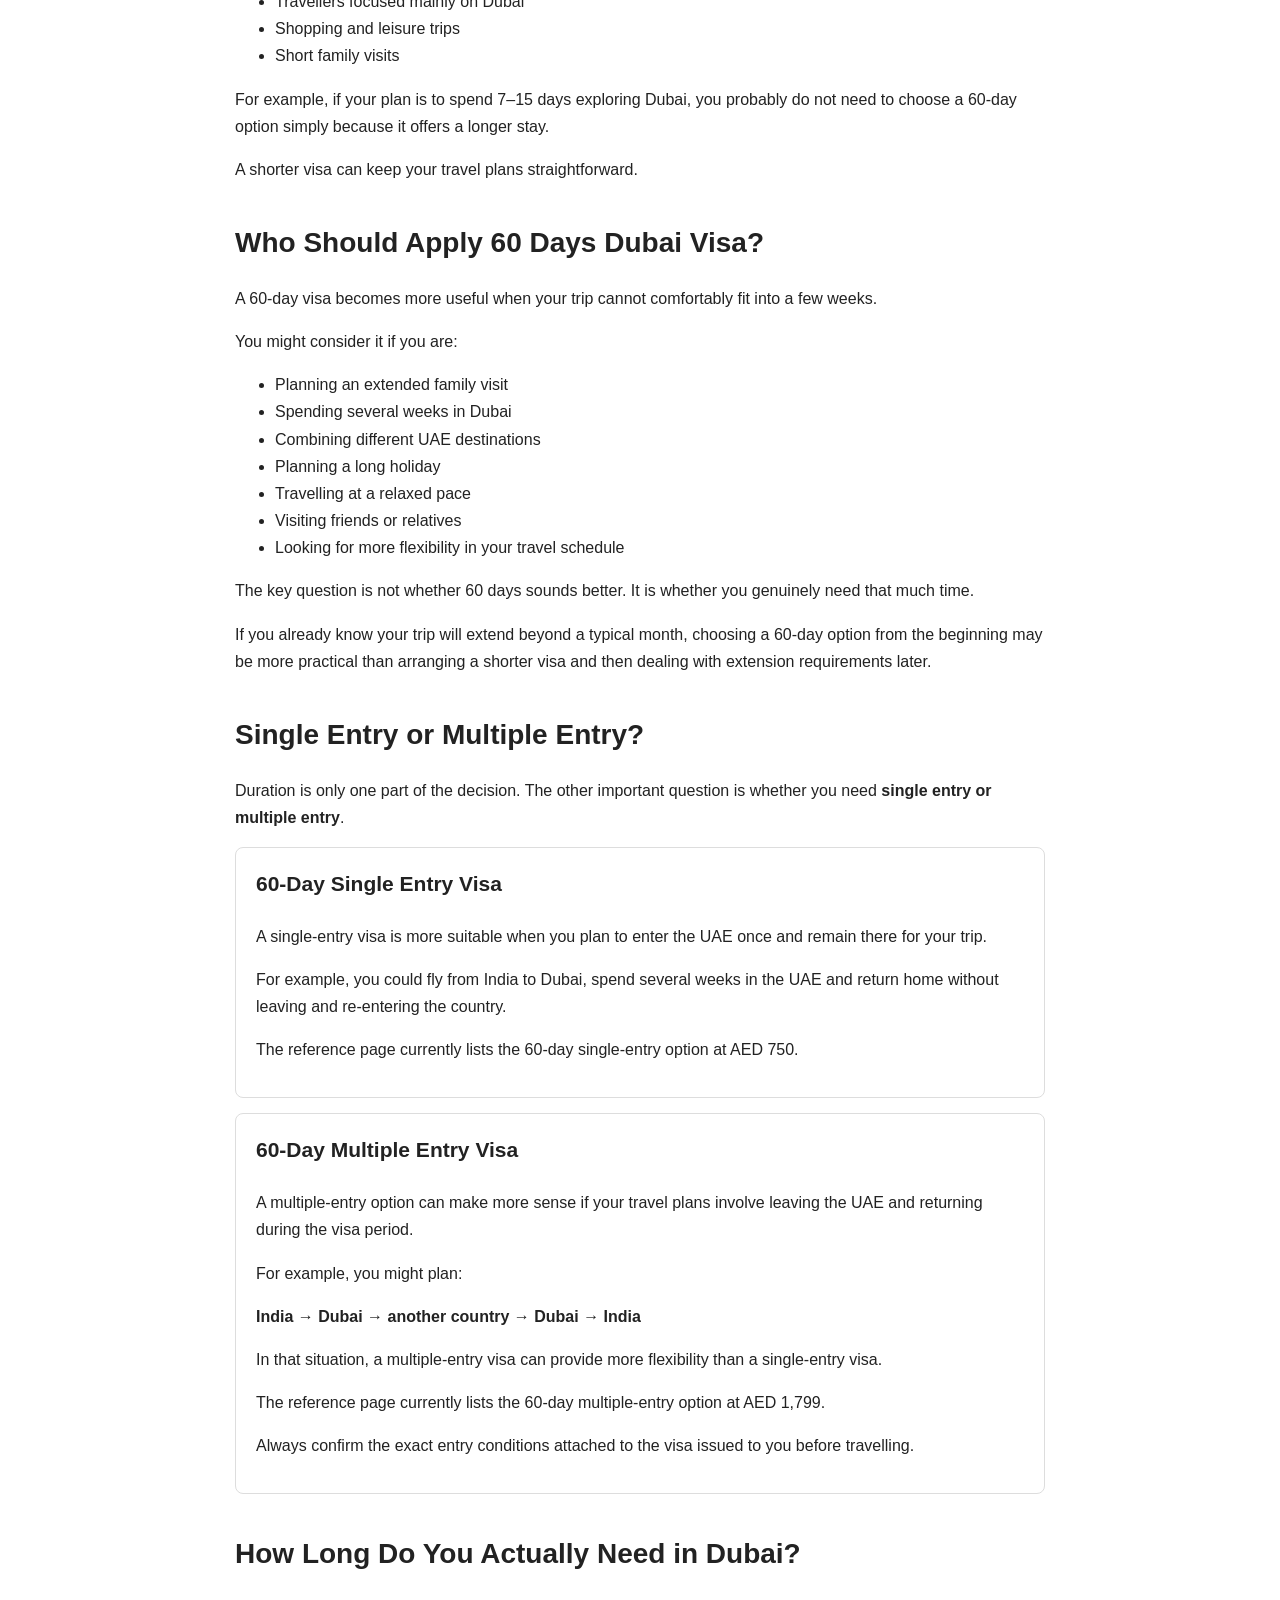
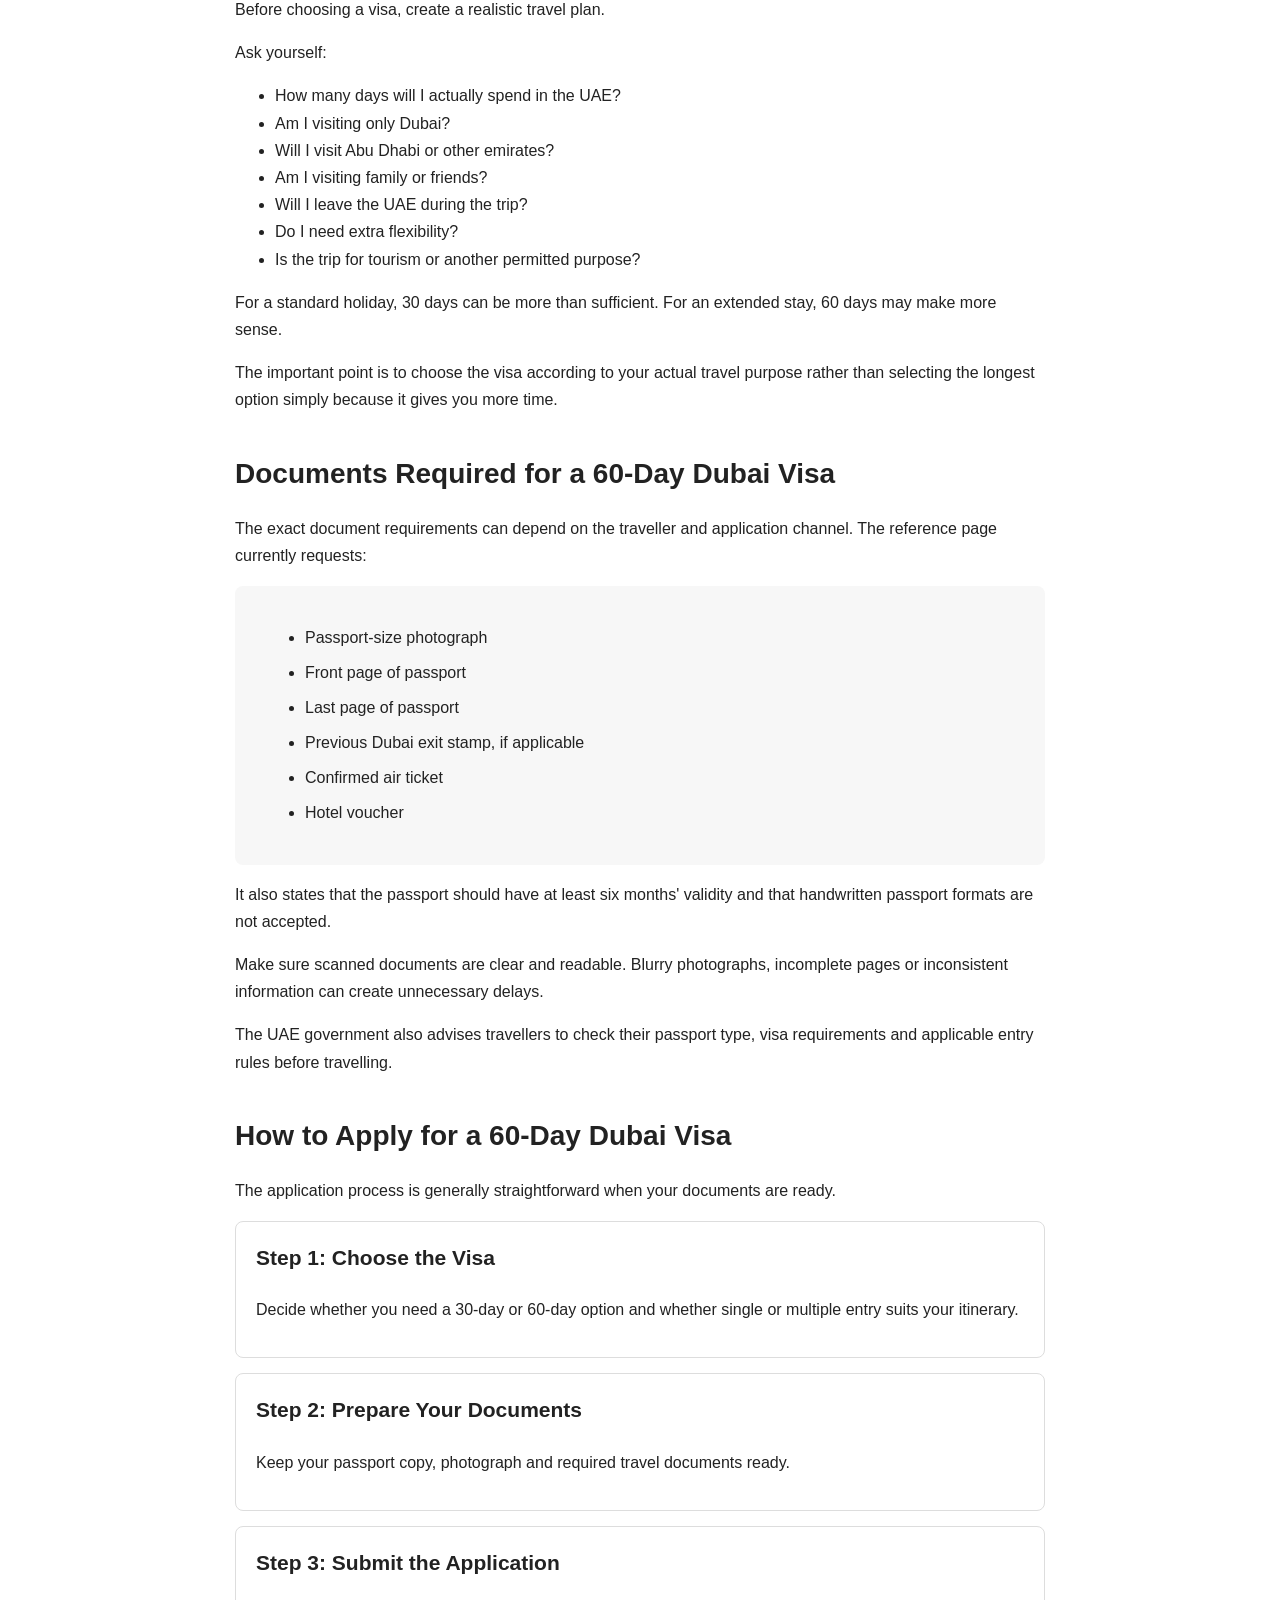
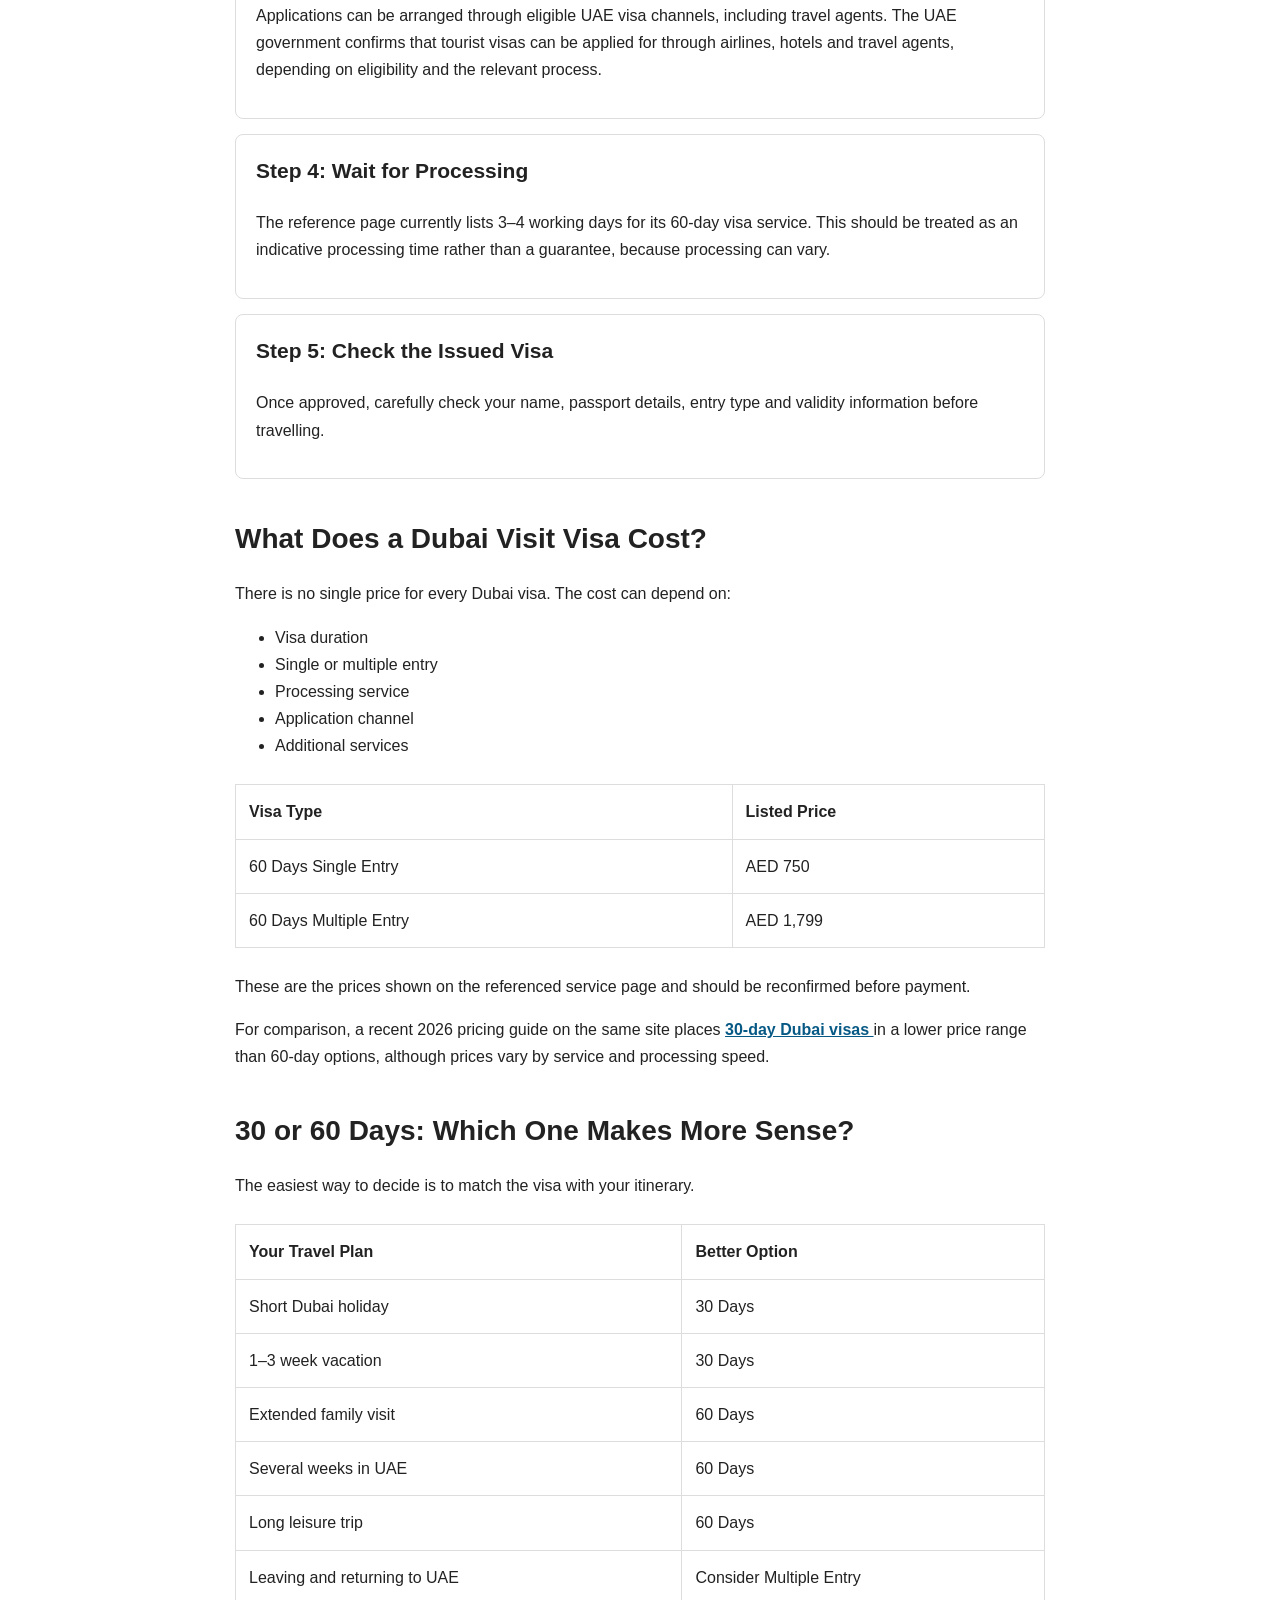
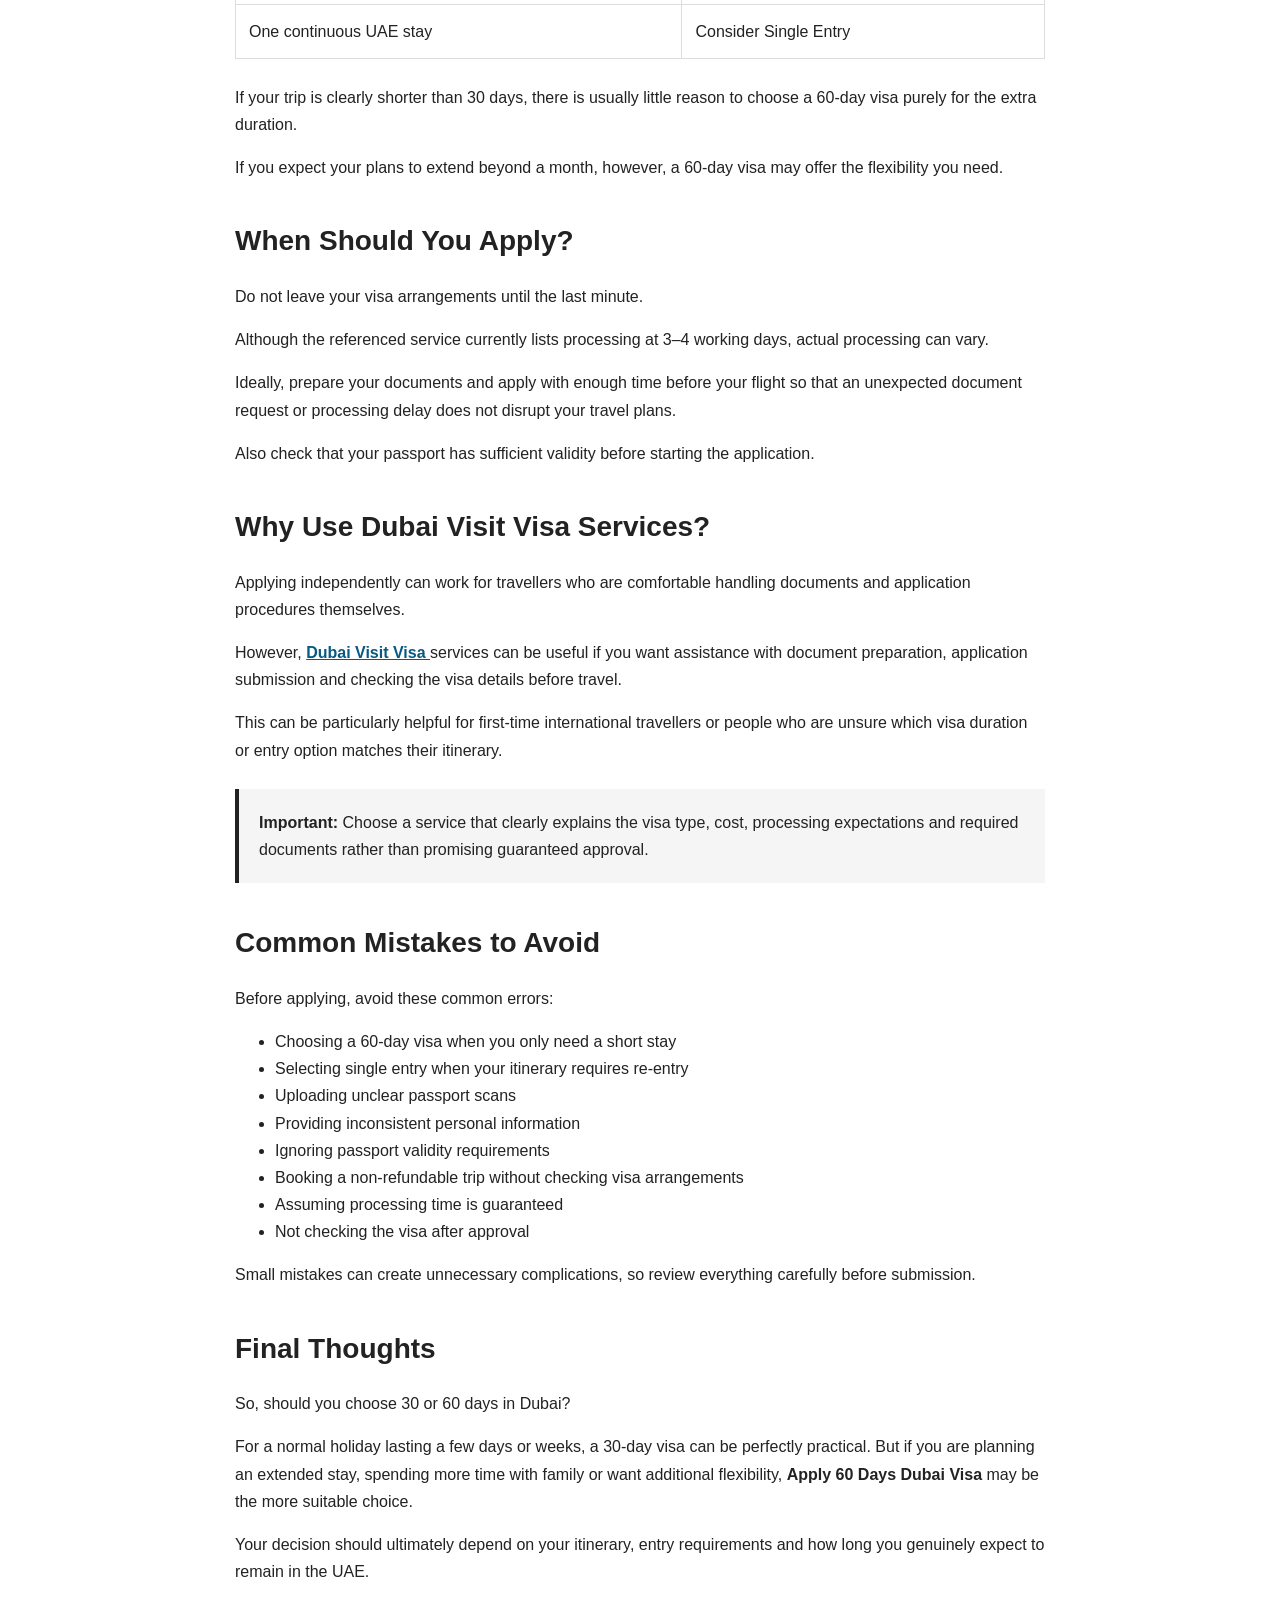
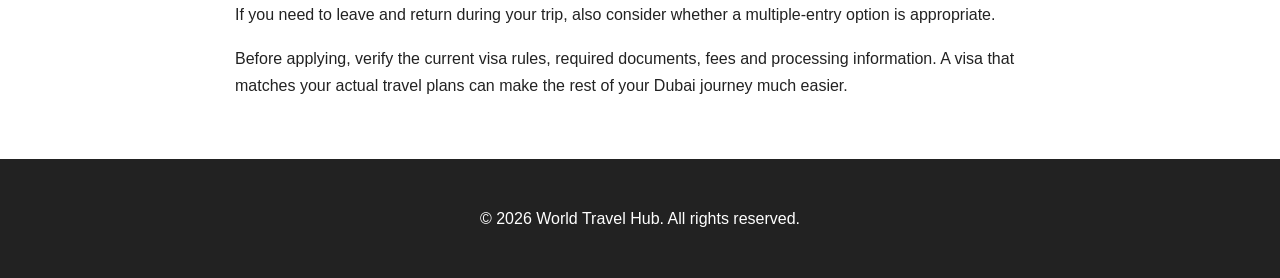
<file: blogs/30-or-60-days-dubai-visa.html>
<!DOCTYPE html>
<html lang="en">

<head>
    <meta charset="UTF-8">
    <meta name="viewport" content="width=device-width, initial-scale=1.0">

    <title>30 or 60 Days in Dubai: Which Visa Makes More Sense for Your Trip?</title>

    <meta name="description"
        content="Planning a Dubai trip? Compare 30-day and 60-day Dubai visas, including entry options, documents, costs, application steps and useful travel tips.">

    <meta name="robots" content="index, follow">

    <link rel="canonical"
        href="https://ishaanroy747.github.io/travel-hub/blogs/30-or-60-days-dubai-visa.html">

    <style>
        * {
            box-sizing: border-box;
        }

        body {
            margin: 0;
            font-family: Arial, sans-serif;
            line-height: 1.7;
            color: #222;
            background: #fff;
        }

        header {
            padding: 18px 8%;
            display: flex;
            justify-content: space-between;
            align-items: center;
            border-bottom: 1px solid #ddd;
            background: #fff;
        }

        header h2 {
            margin: 0;
        }

        nav a {
            margin-left: 18px;
            color: #222;
            text-decoration: none;
            font-weight: 600;
        }

        .article-header {
            padding: 65px 8%;
            text-align: center;
            background: #f1f5f9;
        }

        .category {
            display: inline-block;
            padding: 6px 14px;
            border-radius: 20px;
            background: #222;
            color: #fff;
            font-size: 13px;
            margin-bottom: 15px;
        }

        .article-header h1 {
            max-width: 900px;
            margin: auto;
            font-size: 42px;
            line-height: 1.2;
        }

        .article-header p {
            max-width: 760px;
            margin: 18px auto 0;
            font-size: 17px;
            color: #555;
        }

        .article {
            max-width: 850px;
            margin: 50px auto;
            padding: 0 20px;
        }

        .article h2 {
            margin-top: 42px;
            font-size: 28px;
            line-height: 1.3;
        }

        .article h3 {
            margin-top: 28px;
            font-size: 21px;
        }

        .article a {
            color: #075985;
            font-weight: 600;
        }

        .notice,
        .highlight {
            margin: 25px 0;
            padding: 20px;
            background: #f5f5f5;
            border-left: 4px solid #222;
        }

        .step {
            margin: 15px 0;
            padding: 18px 20px;
            border: 1px solid #ddd;
            border-radius: 8px;
        }

        .step h3 {
            margin-top: 0;
        }

        .comparison {
            width: 100%;
            border-collapse: collapse;
            margin: 25px 0;
        }

        .comparison th,
        .comparison td {
            padding: 13px;
            border: 1px solid #ddd;
            text-align: left;
        }

        .checklist {
            padding: 22px 30px;
            background: #f7f7f7;
            border-radius: 8px;
        }

        .checklist li {
            margin: 8px 0;
        }

        footer {
            margin-top: 60px;
            padding: 30px 8%;
            text-align: center;
            background: #222;
            color: #fff;
        }

        @media (max-width: 700px) {

            header {
                flex-direction: column;
                gap: 15px;
            }

            nav a {
                margin: 0 6px;
                font-size: 14px;
            }

            .article-header h1 {
                font-size: 30px;
            }

            .article {
                margin-top: 30px;
            }

            .comparison {
                font-size: 14px;
            }
        }
    </style>
</head>

<body>

<header>

    <h2>Travel Buddy</h2>

    <nav>
        <a href="../index.html">Home</a>
        <a href="../services.html">Services</a>
        <a href="../about.html">About</a>
        <a href="../blogs.html">Blogs</a>
        <a href="../contact.html">Contact</a>
    </nav>

</header>


<section class="article-header">

    <span class="category">Dubai Visa Guide</span>

    <h1>
        30 or 60 Days in Dubai: Which Visa Makes More Sense for Your Trip?
    </h1>

    <p>
        Compare 30-day and 60-day Dubai visa options, entry types,
        documents, costs and application considerations before planning your trip.
    </p>

</section>


<main class="article">

    <p>
        Planning a Dubai trip often starts with one simple question:
        <strong>How long should you stay?</strong>
    </p>

    <p>
        For some travellers, 30 days is more than enough to explore Dubai's
        famous landmarks, shop, relax and enjoy a few desert adventures.
        Others may want considerably more time because they are visiting
        family, combining Dubai with other UAE experiences or simply prefer
        a slower holiday.
    </p>

    <p>
        This is where choosing between a 30-day and 60-day visa becomes important.
    </p>

    <div class="notice">
        <strong>Planning a longer stay?</strong>
        If your plans require a longer stay,
        <a href="https://dubaivisitvisa.in/product/visa/60-days-dubai-visa/">
            Apply 60 Days Dubai Visa
        </a>
        can give you more flexibility than choosing a shorter-duration option.
        However, a longer visa is not automatically the better choice for everyone.
    </div>

    <p>
        Here's how to decide which option makes more sense for your Dubai trip.
    </p>


    <h2>30-Day vs 60-Day Dubai Visa: What's the Difference?</h2>

    <p>
        The main difference is the permitted stay duration.
    </p>

    <p>
        A 30-day Dubai visa is generally suited to travellers planning a
        conventional holiday of a few weeks. It can work well for sightseeing,
        shopping, short family visits or a standard Dubai vacation.
    </p>

    <p>
        A 60-day visa provides a longer permitted stay and can be more suitable
        for travellers who need additional time in the UAE.
    </p>

    <div class="highlight">
        <strong>Current reference details:</strong>
        The referenced page lists both 60-day single-entry and multiple-entry
        options. It currently states a 60-day validity and up to 60 days of stay,
        with the single-entry option listed at AED 750 and multiple-entry option
        at AED 1,799. Processing is listed as 3–4 working days.
    </div>

    <p>
        Visa fees and processing information can change, so travellers should
        confirm the latest details before applying.
    </p>


    <h2>Who Should Choose a 30-Day Dubai Visa?</h2>

    <p>
        A 30-day visa may be enough if your trip has a clear and relatively
        short itinerary.
    </p>

    <p>It can make sense for:</p>

    <ul>
        <li>First-time Dubai visitors</li>
        <li>Couples taking a holiday</li>
        <li>Families planning a short vacation</li>
        <li>Travellers focused mainly on Dubai</li>
        <li>Shopping and leisure trips</li>
        <li>Short family visits</li>
    </ul>

    <p>
        For example, if your plan is to spend 7–15 days exploring Dubai,
        you probably do not need to choose a 60-day option simply because
        it offers a longer stay.
    </p>

    <p>
        A shorter visa can keep your travel plans straightforward.
    </p>


    <h2>Who Should Apply 60 Days Dubai Visa?</h2>

    <p>
        A 60-day visa becomes more useful when your trip cannot comfortably
        fit into a few weeks.
    </p>

    <p>You might consider it if you are:</p>

    <ul>
        <li>Planning an extended family visit</li>
        <li>Spending several weeks in Dubai</li>
        <li>Combining different UAE destinations</li>
        <li>Planning a long holiday</li>
        <li>Travelling at a relaxed pace</li>
        <li>Visiting friends or relatives</li>
        <li>Looking for more flexibility in your travel schedule</li>
    </ul>

    <p>
        The key question is not whether 60 days sounds better.
        It is whether you genuinely need that much time.
    </p>

    <p>
        If you already know your trip will extend beyond a typical month,
        choosing a 60-day option from the beginning may be more practical
        than arranging a shorter visa and then dealing with extension
        requirements later.
    </p>


    <h2>Single Entry or Multiple Entry?</h2>

    <p>
        Duration is only one part of the decision.
        The other important question is whether you need
        <strong>single entry or multiple entry</strong>.
    </p>


    <div class="step">

        <h3>60-Day Single Entry Visa</h3>

        <p>
            A single-entry visa is more suitable when you plan to enter the
            UAE once and remain there for your trip.
        </p>

        <p>
            For example, you could fly from India to Dubai, spend several
            weeks in the UAE and return home without leaving and re-entering
            the country.
        </p>

        <p>
            The reference page currently lists the 60-day single-entry
            option at AED 750.
        </p>

    </div>


    <div class="step">

        <h3>60-Day Multiple Entry Visa</h3>

        <p>
            A multiple-entry option can make more sense if your travel plans
            involve leaving the UAE and returning during the visa period.
        </p>

        <p>For example, you might plan:</p>

        <p>
            <strong>India → Dubai → another country → Dubai → India</strong>
        </p>

        <p>
            In that situation, a multiple-entry visa can provide more
            flexibility than a single-entry visa.
        </p>

        <p>
            The reference page currently lists the 60-day multiple-entry
            option at AED 1,799.
        </p>

        <p>
            Always confirm the exact entry conditions attached to the visa
            issued to you before travelling.
        </p>

    </div>


    <h2>How Long Do You Actually Need in Dubai?</h2>

    <p>
        Before choosing a visa, create a realistic travel plan.
    </p>

    <p>Ask yourself:</p>

    <ul>
        <li>How many days will I actually spend in the UAE?</li>
        <li>Am I visiting only Dubai?</li>
        <li>Will I visit Abu Dhabi or other emirates?</li>
        <li>Am I visiting family or friends?</li>
        <li>Will I leave the UAE during the trip?</li>
        <li>Do I need extra flexibility?</li>
        <li>Is the trip for tourism or another permitted purpose?</li>
    </ul>

    <p>
        For a standard holiday, 30 days can be more than sufficient.
        For an extended stay, 60 days may make more sense.
    </p>

    <p>
        The important point is to choose the visa according to your actual
        travel purpose rather than selecting the longest option simply
        because it gives you more time.
    </p>


    <h2>Documents Required for a 60-Day Dubai Visa</h2>

    <p>
        The exact document requirements can depend on the traveller and
        application channel. The reference page currently requests:
    </p>

    <div class="checklist">

        <ul>
            <li>Passport-size photograph</li>
            <li>Front page of passport</li>
            <li>Last page of passport</li>
            <li>Previous Dubai exit stamp, if applicable</li>
            <li>Confirmed air ticket</li>
            <li>Hotel voucher</li>
        </ul>

    </div>

    <p>
        It also states that the passport should have at least six months'
        validity and that handwritten passport formats are not accepted.
    </p>

    <p>
        Make sure scanned documents are clear and readable. Blurry photographs,
        incomplete pages or inconsistent information can create unnecessary delays.
    </p>

    <p>
        The UAE government also advises travellers to check their passport type,
        visa requirements and applicable entry rules before travelling.
    </p>


    <h2>How to Apply for a 60-Day Dubai Visa</h2>

    <p>
        The application process is generally straightforward when your
        documents are ready.
    </p>


    <div class="step">

        <h3>Step 1: Choose the Visa</h3>

        <p>
            Decide whether you need a 30-day or 60-day option and whether
            single or multiple entry suits your itinerary.
        </p>

    </div>


    <div class="step">

        <h3>Step 2: Prepare Your Documents</h3>

        <p>
            Keep your passport copy, photograph and required travel documents ready.
        </p>

    </div>


    <div class="step">

        <h3>Step 3: Submit the Application</h3>

        <p>
            Applications can be arranged through eligible UAE visa channels,
            including travel agents. The UAE government confirms that tourist
            visas can be applied for through airlines, hotels and travel agents,
            depending on eligibility and the relevant process.
        </p>

    </div>


    <div class="step">

        <h3>Step 4: Wait for Processing</h3>

        <p>
            The reference page currently lists 3–4 working days for its
            60-day visa service. This should be treated as an indicative
            processing time rather than a guarantee, because processing can vary.
        </p>

    </div>


    <div class="step">

        <h3>Step 5: Check the Issued Visa</h3>

        <p>
            Once approved, carefully check your name, passport details,
            entry type and validity information before travelling.
        </p>

    </div>


    <h2>What Does a Dubai Visit Visa Cost?</h2>

    <p>
        There is no single price for every Dubai visa.
        The cost can depend on:
    </p>

    <ul>
        <li>Visa duration</li>
        <li>Single or multiple entry</li>
        <li>Processing service</li>
        <li>Application channel</li>
        <li>Additional services</li>
    </ul>


    <table class="comparison">

        <thead>
            <tr>
                <th>Visa Type</th>
                <th>Listed Price</th>
            </tr>
        </thead>

        <tbody>
            <tr>
                <td>60 Days Single Entry</td>
                <td>AED 750</td>
            </tr>

            <tr>
                <td>60 Days Multiple Entry</td>
                <td>AED 1,799</td>
            </tr>
        </tbody>

    </table>

    <p>
        These are the prices shown on the referenced service page and should
        be reconfirmed before payment.
    </p>

    <p>
        For comparison, a recent 2026 pricing guide on the same site places
        <a href="https://dubaivisitvisa.in/product/visa/30-days-dubai-visa/">
            30-day Dubai visas
        </a>
        in a lower price range than 60-day options, although prices vary by
        service and processing speed.
    </p>


    <h2>30 or 60 Days: Which One Makes More Sense?</h2>

    <p>
        The easiest way to decide is to match the visa with your itinerary.
    </p>

    <table class="comparison">

        <thead>
            <tr>
                <th>Your Travel Plan</th>
                <th>Better Option</th>
            </tr>
        </thead>

        <tbody>
            <tr>
                <td>Short Dubai holiday</td>
                <td>30 Days</td>
            </tr>

            <tr>
                <td>1–3 week vacation</td>
                <td>30 Days</td>
            </tr>

            <tr>
                <td>Extended family visit</td>
                <td>60 Days</td>
            </tr>

            <tr>
                <td>Several weeks in UAE</td>
                <td>60 Days</td>
            </tr>

            <tr>
                <td>Long leisure trip</td>
                <td>60 Days</td>
            </tr>

            <tr>
                <td>Leaving and returning to UAE</td>
                <td>Consider Multiple Entry</td>
            </tr>

            <tr>
                <td>One continuous UAE stay</td>
                <td>Consider Single Entry</td>
            </tr>
        </tbody>

    </table>

    <p>
        If your trip is clearly shorter than 30 days, there is usually
        little reason to choose a 60-day visa purely for the extra duration.
    </p>

    <p>
        If you expect your plans to extend beyond a month, however, a
        60-day visa may offer the flexibility you need.
    </p>


    <h2>When Should You Apply?</h2>

    <p>
        Do not leave your visa arrangements until the last minute.
    </p>

    <p>
        Although the referenced service currently lists processing at
        3–4 working days, actual processing can vary.
    </p>

    <p>
        Ideally, prepare your documents and apply with enough time before
        your flight so that an unexpected document request or processing
        delay does not disrupt your travel plans.
    </p>

    <p>
        Also check that your passport has sufficient validity before
        starting the application.
    </p>


    <h2>Why Use Dubai Visit Visa Services?</h2>

    <p>
        Applying independently can work for travellers who are comfortable
        handling documents and application procedures themselves.
    </p>

    <p>
        However,
        <a href="https://dubaivisitvisa.in/">
            Dubai Visit Visa
        </a>
        services can be useful if you want assistance with document
        preparation, application submission and checking the visa details
        before travel.
    </p>

    <p>
        This can be particularly helpful for first-time international
        travellers or people who are unsure which visa duration or entry
        option matches their itinerary.
    </p>

    <div class="highlight">
        <strong>Important:</strong>
        Choose a service that clearly explains the visa type, cost,
        processing expectations and required documents rather than
        promising guaranteed approval.
    </div>


    <h2>Common Mistakes to Avoid</h2>

    <p>Before applying, avoid these common errors:</p>

    <ul>
        <li>Choosing a 60-day visa when you only need a short stay</li>
        <li>Selecting single entry when your itinerary requires re-entry</li>
        <li>Uploading unclear passport scans</li>
        <li>Providing inconsistent personal information</li>
        <li>Ignoring passport validity requirements</li>
        <li>Booking a non-refundable trip without checking visa arrangements</li>
        <li>Assuming processing time is guaranteed</li>
        <li>Not checking the visa after approval</li>
    </ul>

    <p>
        Small mistakes can create unnecessary complications, so review
        everything carefully before submission.
    </p>


    <h2>Final Thoughts</h2>

    <p>
        So, should you choose 30 or 60 days in Dubai?
    </p>

    <p>
        For a normal holiday lasting a few days or weeks, a 30-day visa
        can be perfectly practical. But if you are planning an extended
        stay, spending more time with family or want additional flexibility,
        <strong>Apply 60 Days Dubai Visa</strong> may be the more suitable choice.
    </p>

    <p>
        Your decision should ultimately depend on your itinerary, entry
        requirements and how long you genuinely expect to remain in the UAE.
    </p>

    <p>
        If you need to leave and return during your trip, also consider
        whether a multiple-entry option is appropriate.
    </p>

    <p>
        Before applying, verify the current visa rules, required documents,
        fees and processing information. A visa that matches your actual
        travel plans can make the rest of your Dubai journey much easier.
    </p>

</main>


<footer>

    <p>© 2026 World Travel Hub. All rights reserved.</p>

</footer>

</body>

</html>
</file>
